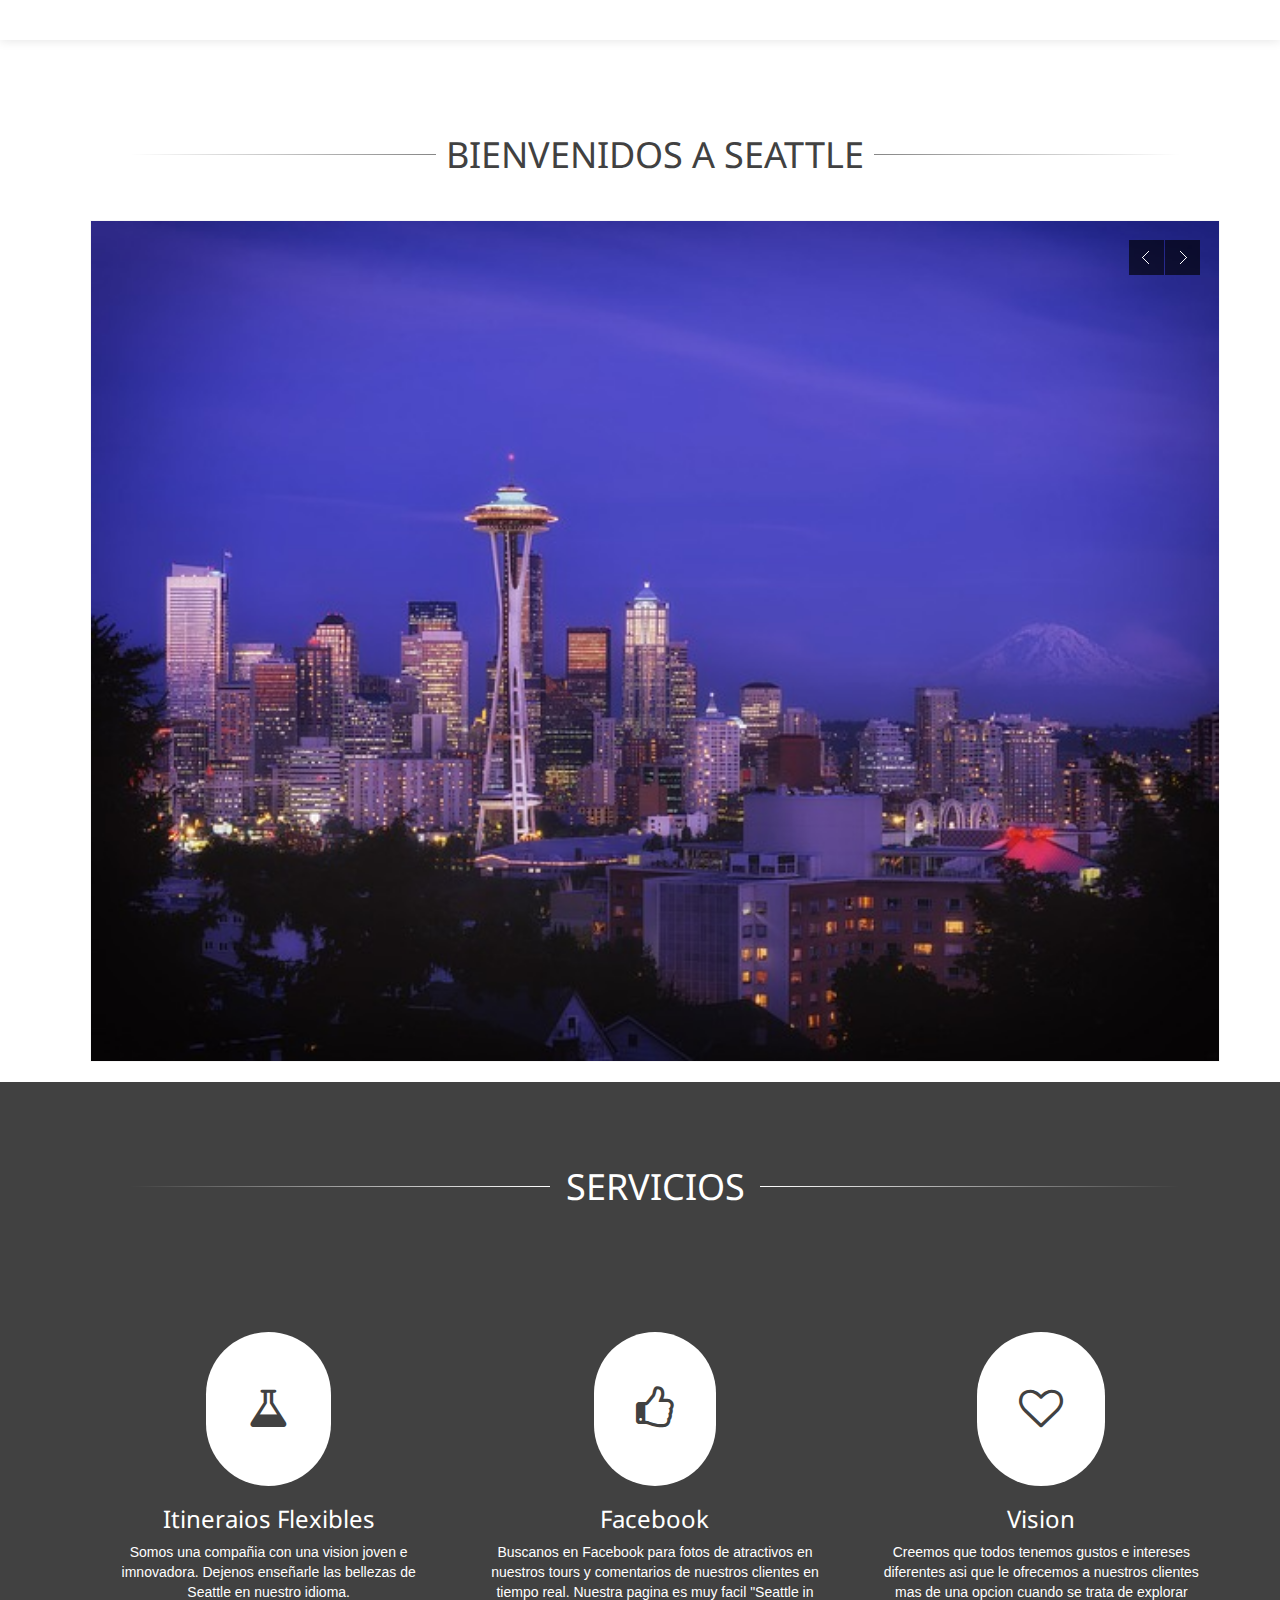
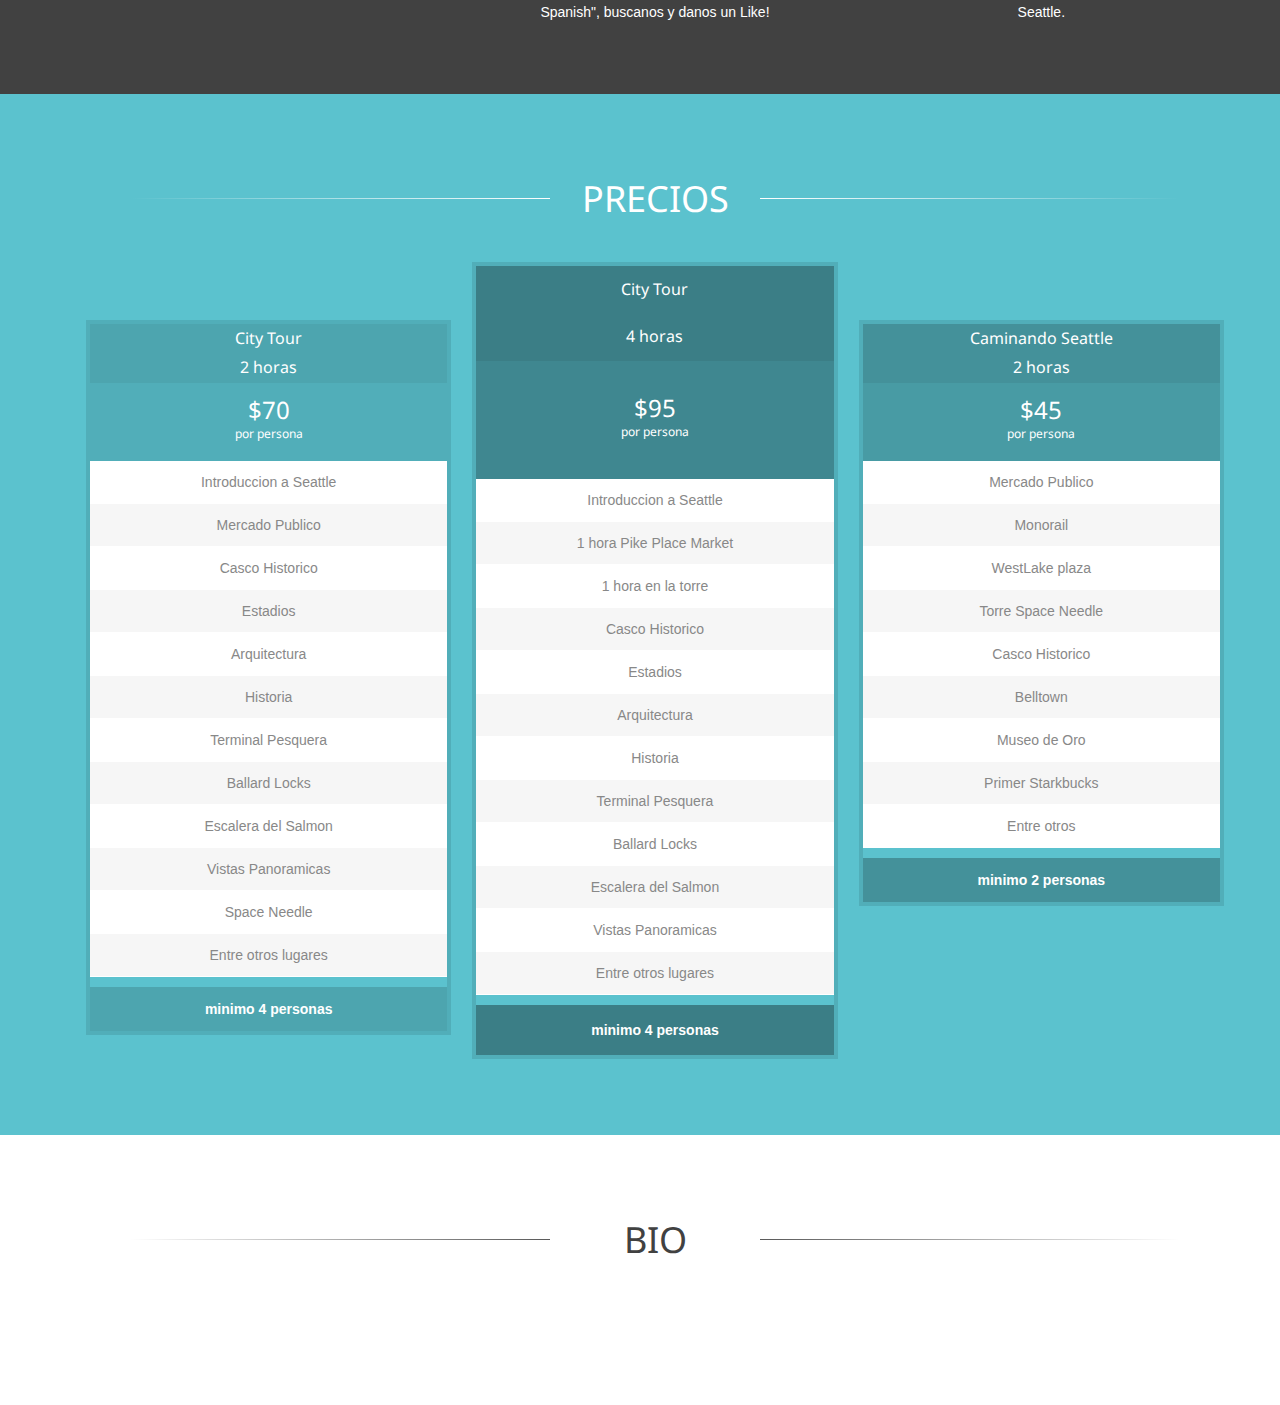
<file: test.html>
<!DOCTYPE html>
<html lang="es">
<head>

	<!-- start: Meta -->
	<meta charset="utf-8">
	<title>Seattle Espa&ntilde;ol Tours</title> 
	<meta name="description" content="Seattle Tours en Espa&ntilde;ol, Seattle tours en Portuguese, tour latino seattle, marihuana tour seattle, nightlife seattle."/>
	<meta name="keywords" content="Seattle Espa&ntilde;ol, Spanish Tours, Mario Seattle, Seattle in spanish, City Tours Seattle, Shorttrips Seattle Espa&ntilde;ol" />
	<meta name="google-site-verification" content="HW1YByUi9u7gqO8njq3dKxNh6U9PaZE78D9vug-mvFM" />
	<!--<meta name="author" content="creativeLabs"/>-->
	<!-- end: Meta -->
	
	<!-- start: Mobile Specific -->
	<meta name="viewport" content="width=device-width, initial-scale=1, maximum-scale=1">
	<!-- end: Mobile Specific -->
	
	<!-- start: Facebook Open Graph -->
	<meta property="og:title" content=""/>
	<meta property="og:description" content=""/>
	<meta property="og:type" content=""/>
	<meta property="og:url" content=""/>
	<meta property="og:image" content=""/>
	<!-- end: Facebook Open Graph -->

    <!-- start: CSS -->
    <link href="css/bootstrap.min.css" rel="stylesheet">
    <link href="css/bootstrap-responsive.min.css" rel="stylesheet">
	<link href="css/style.css" rel="stylesheet">
	<link href="css/slider1.css" rel="stylesheet">
	<link href="css/slider2.css" rel="stylesheet">
	<link href="css/slider3.css" rel="stylesheet">
	<link rel="stylesheet" type="text/css" href="http://fonts.googleapis.com/css?family=Droid+Sans:400,700">
	<link rel="stylesheet" type="text/css" href="http://fonts.googleapis.com/css?family=Droid+Serif">
	<link rel="stylesheet" type="text/css" href="http://fonts.googleapis.com/css?family=Boogaloo">
	<link rel="stylesheet" type="text/css" href="http://fonts.googleapis.com/css?family=Economica:700,400italic">
	<!-- end: CSS -->
    
    <!--Load Bootstrap css-->
    <link href="//maxcdn.bootstrapcdn.com/bootstrap/3.3.0/css/bootstrap.min.css" rel="stylesheet">
    <!--load font awesome-->
    <link href="//maxcdn.bootstrapcdn.com/font-awesome/4.2.0/css/font-awesome.min.css" rel="stylesheet">
    
    

    <!-- Le HTML5 shim, for IE6-8 support of HTML5 elements -->
    <!--[if lt IE 9]>
      <script src="http://html5shim.googlecode.com/svn/trunk/html5.js"></script>
    <![endif]-->

</head>
<body>
	
	<!--start: Header -->
	<header>
		
		<!--start: Container -->
		<div class="container">
						
			<!--start: Row -->
			<div class="row-fluid">
					
				<!--start: Navigation -->
				<div class="navigation"> 
				
					<div class="navbar navbar-fixed-top">
			    		<div class="navbar-inner">
			          		<a class="btn btn-navbar btnOverlay" data-toggle="collapse" data-target=".nav-collapse">
			            		menu
			          		</a>
			          		<div class="nav-collapse collapse">
			            		<ul class="nav">
									<li><a href="#" class="services">Inicio</a></li>
			              			<li><a href="#" class="pricing">Tours</a></li>
									<li><a href="#" class="team">Contacto</a></li>
									<li><a href="#" class="contact">Contacto</a></li>
			            		</ul>
			          		</div>
			        	</div>
			      	</div>
				
				
				</div>	
				<!--end: Navigation -->	
					
			</div>
			<!--end: Row -->
			
		</div>
		<!--end: Container-->			
			
	</header>
	<!--end: Header-->
	<!-- start: 1st Page - Home -->

	<div id="portfolio" class="color white">
		
		<!--start: Container -->
		<div class="container">

			<!--start: Wrapper -->
			<div class="wrapper span12">
	
							<!-- start: Page Title -->
			<div id="page-title">

				<div id="page-title-inner">

					<h2><span>Bienvenidos a Seattle</span></h2>

				</div>	

			</div>
			<!-- end: Page Title -->

	<!-- start: Flexslider -->
			<div class="slider">
				<div id="flex1" class="flexslider">
					<ul class="slides">

						<li><div class="picture"><img src="img/slider/kerrypurple.jpg" alt="Vista Panoramica" /></div></li>

						<li><div class="picture"><img src="img/slider/mtrai.jpg" alt="Monte Rainier" /></div></li>

						<li><div class="picture"><img src="img/slider/ppm.jpg" alt="Mercado" /></div></li>

						<li><div class="picture"><img src="img/slider/salmonlunch.jpg" alt="Plato Tipico" /></div></li>

						<li><div class="picture"><img src="img/slider/troll.jpg" alt="Troll" /></div></li>

					</ul>
				</div>
			</div>
			<!-- end: Flexslider -->

			</div>
			<!-- end: Portfolio -->
			</div>
			<!-- end: Wrapper -->
		
		</div>
		<!--end: Container -->
		
	


	<!-- end: 1st Page - Home -->

	<!-- star: 2nd Page - Services -->
	
	<div id="services" class="color black">
		
		<!--start: Container -->
		<div class="container">

			<!--start: Wrapper -->
			<div class="wrapper span12">
				
							<!-- start: Page Title -->
			<div id="page-title">

				<div id="page-title-inner">

					<h2><span>Servicios</span></h2>

				</div>	

			</div>
			<!-- end: Page Title -->
			
			<!-- start: Row -->
      		<div class="row-fluid">
	
        		<div class="span12">
	
					<p></p>		
        		</div>
			</div>
			<!-- end: Row -->
			
			<!-- start: Row -->
      		<div class="row-fluid">
	
        		<div class="span6">
	
					<p></p>	
          			
        		</div>

				<div class="span6">
	
					<p></p>		
        		</div>
			
			</div>
			<!-- end: Row -->	
	
      		<!-- start: Row -->
      		<div class="row-fluid">
	
        		<div class="span4">
          			<div class="icons-box">
						<i class="fa-icon-beaker"></i>
						<h3>Itineraios Flexibles</h3>
						<p>
							Somos una compañia con una vision joven e imnovadora. Dejenos enseñarle las bellezas de Seattle en nuestro idioma.
				       </p>
						<div class="clearfix"></div>
					</div>
        		</div>

        		<div class="span4">
          			<div class="icons-box">
						<i class="fa-icon-thumbs-up"></i>
						<h3>Facebook</h3>
						<p>
							Buscanos en Facebook para fotos de atractivos en nuestros tours y comentarios de nuestros clientes en tiempo real. Nuestra pagina es muy facil "Seattle in Spanish", buscanos y danos un Like!
						</p>
						<div class="clearfix"></div>
					</div>
        		</div>

        		<div class="span4">
          			<div class="icons-box">
						<i class="fa-icon-heart-empty"></i>
						<h3>Vision</h3>
						<p>
							Creemos que todos tenemos gustos e intereses diferentes asi que le ofrecemos a nuestros clientes mas de una opcion cuando se trata de explorar Seattle.
						</p>
						<div class="clearfix"></div>
					</div>
        		</div>

			</div>
			<!-- end: Row -->
			
			<div class="clearfix"></div>
			<hr class="clean">					
			</div>
			<!-- end: Wrapper -->
		
		</div>
		<!--end: Container -->
		
	</div>

	
	<!-- end: 2nd Page - Services -->

		<!-- start: 3th Page -->
	

	<div id="home">

		<div class="demo-1">

	       

	    </div>

	</div>

	<!-- end: 3th Page - -->


	
	<!-- start: 4rd Page - Pricing Tables -->
    
    <div id="pricing" class="color blue">
		
		<!--start: Container -->
		<div class="container">

			<!--start: Wrapper -->
			<div class="wrapper span12">

							<!-- start: Page Title -->
			<div id="page-title">

				<div id="page-title-inner">

					<h2><span>Precios</span></h2>

				</div>	

			</div>
			<!-- end: Page Title -->
				
			<!-- start: Table -->
			<div class="three-tables">
				
				<!-- start: Row -->
				<div class="row-fluid">
					
					<div class="span4">
						<div class="pricing-table">
							<div class="color-cccddd">
								<h3>City Tour</h3>
								<h3>2 horas</h3>
								<h4><span class="price">$70</span> <span class="time">por persona</span></h4>
								<ul>
									<li>Introduccion a Seattle</li>
									<li>Mercado Publico</li>
									<li>Casco Historico</li>
									<li>Estadios</li>
									<li>Arquitectura</li>
									<li>Historia</li>
									<li>Terminal Pesquera</li>
									<li>Ballard Locks</li>
									<li>Escalera del Salmon</li>
									<li>Vistas Panoramicas</li>
									<li>Space Needle</li>
									<li>Entre otros lugares</li>
								</ul>
								<a href="#" class="buy"><span>minimo 4 personas</span></a>
							</div>
						</div>
					</div>


					<div class="span4">
						<div class="pricing-table best-option">
							<div class="color-custom">
								<h3>City Tour</h3>
								<h3>4 horas</h3>
								<h4><span class="price">$95</span> <span class="time">por persona</span></h4>
								<ul>
									<li>Introduccion a Seattle</li>
									<li> 1 hora Pike Place Market</li>
									<li>1 hora en la torre</li>
									<li>Casco Historico</li>
									<li>Estadios</li>
									<li>Arquitectura</li>
									<li>Historia</li>
									<li>Terminal Pesquera</li>
									<li>Ballard Locks</li>
									<li>Escalera del Salmon</li>
									<li>Vistas Panoramicas</li>
									<li>Entre otros lugares</li>
								</ul>
								<a href="#" class="buy"><span>minimo 4 personas</span></a>
							</div>
						</div>
					</div>

					<div class="span4">
						<div class="pricing-table">
							<div class="color-666777">
								<h3>Caminando Seattle</h3>
								<h3>2 horas</h3>
								<h4><span class="price">$45</span> <span class="time">por persona</span></h4>
								<ul>
									<li>Mercado Publico</li>
									<li>Monorail</li>
									<li>WestLake plaza</li>
									<li>Torre Space Needle</li>
									<li>Casco Historico</li>
									<li>Belltown</li>
									<li>Museo de Oro</li>
									<li>Primer Starkbucks</li>
									<li>Entre otros</li>
								</ul>
								<a href="#" class="buy"><span>minimo 2 personas</span></a>
							</div>
						</div>
					</div>
				
				</div>
				<!--end: Row -->

			</div>
			<!-- end: Table -->
			</div>
			<!-- end: Wrapper -->
		
		</div>
		<!--end: Container -->
		
	</div>
    
    
	
	<!-- end: 4rd Page - Pricing Tables -->
	
	
	<!-- start: 5th Page - About -->
	
	<!-- end: 5th Page - About -->
	
	<!-- start: 6th Page - Team -->
    
    <div id="team" class="color white">
		
		<!--start: Container -->
		<div class="container">

			<!--start: Wrapper -->
			<div class="wrapper span12">

				<!-- start: Page Title -->
<div id="page-title">

	<div id="page-title-inner">

			<h2><span>Bio</span></h2>

	</div>	

</div>
<!-- end: Page Title -->				

<!-- start: Row -->

<!-- end: Row -->
			</div>
			<!-- end: Wrapper -->
		
		</div>
		<!--end: Container -->
		
	</div>
    
	
	<!-- end: 6th Page - Team -->
	
	<!-- start: 7th Page - Contact -->
	
	<!-- end: 7th Page - Contact -->

	

	<footer>
		
		
	</footer>	

<!-- start: Java Script -->
<!-- Placed at the end of the document so the pages load faster -->
<script type="text/javascript" src="http://ajax.googleapis.com/ajax/libs/jquery/1.8.2/jquery.min.js"></script>
<script type="text/javascript" src="js/isotope.js"></script>
<script type="text/javascript" src="js/jquery.imagesloaded.js"></script>
<script type="text/javascript" src="js/bootstrap.min.js"></script>
<script type="text/javascript" src="js/flexslider.js"></script>
<script type="text/javascript" src="js/carousel.js"></script>
<script type="text/javascript" src="js/fancybox.js"></script>
<script type="text/javascript" src="js/twitter.js"></script>
<script type="text/javascript" src="js/modernizr.custom.79639.js"></script>
<script type="text/javascript" src="js/jquery.ba-cond.min.js"></script>
<script type="text/javascript" src="js/jquery.slitslider.js"></script>

<script type="text/javascript" src="js/excanvas.js"></script>
<script type="text/javascript" src="js/jquery.flot.min.js"></script>
<script type="text/javascript" src="js/jquery.flot.pie.min.js"></script>
<script type="text/javascript" src="js/jquery.flot.stack.js"></script>
<script type="text/javascript" src="js/jquery.flot.resize.min.js"></script>

<script defer="defer" src="js/custom.js"></script>
<script type="text/javascript">	
	$(function() {
	
		var Page = (function() {

			var $navArrows = $( '#nav-arrows' ),
				$nav = $( '#nav-dots > span' ),
				slitslider = $( '#slider' ).slitslider( {
					onBeforeChange : function( slide, pos ) {

						$nav.removeClass( 'nav-dot-current' );
						$nav.eq( pos ).addClass( 'nav-dot-current' );

					}
				} ),

				init = function() {

					initEvents();
					
				},
				initEvents = function() {

					// add navigation events
					$navArrows.children( ':last' ).on( 'click', function() {

						slitslider.next();
						return false;

					} );

					$navArrows.children( ':first' ).on( 'click', function() {
						
						slitslider.previous();
						return false;

					} );

					$nav.each( function( i ) {
					
						$( this ).on( 'click', function( event ) {
							
							var $dot = $( this );
							
							if( !slitslider.isActive() ) {

								$nav.removeClass( 'nav-dot-current' );
								$dot.addClass( 'nav-dot-current' );
							
							}
							
							slitslider.jump( i + 1 );
							return false;
						
						} );
						
					} );

				};

				return { init : init };

		})();

		Page.init();
	
	});
</script>
<!-- end: Java Script -->

</body>
</html>
</file>
<file: css/slider1.css>
#slider {
	position: relative;
	height: 600px;
}

.demo-1 .sl-slider-wrapper {
	position: absolute;
	width: 100%;
	height: 100%;
	top: 0;
	left: 0;
}

.demo-2 .sl-slider-wrapper {
	width: 100%;
	height: 600px;
	overflow: hidden;
	position: relative;
}

.demo-2 .sl-slider h2,
.demo-2 .sl-slider blockquote {
	padding: 100px 30px 10px 30px;
	width: 80%;
	max-width: 960px;
	color: #fff;
	margin: 0 auto;
	position: relative;
	z-index: 100;
}

.demo-2 .sl-slider h2 {
	font-size: 100px;
	text-shadow: 0 -1px 0 rgba(0,0,0,0.2);
}

.demo-2 .sl-slider blockquote {
	font-size: 28px;
	padding-top: 10px;
	font-weight: 300;
	text-shadow: 0 -1px 0 rgba(0,0,0,0.2);
}

.demo-2 .sl-slider blockquote cite {
	font-size: 16px;
	font-weight: 700;
	font-style: normal;
	text-transform: uppercase;
	letter-spacing: 5px;
	padding-top: 30px;
	display: inline-block;
}

.demo-2 .bg-img {
	padding: 200px;
	-webkit-box-sizing: content-box;
	-moz-box-sizing: content-box;
	box-sizing: content-box;
	position: absolute;
	top: -200px;
	left: -200px;
	width: 100%;
	height: 100%;
	-webkit-background-size: cover;
	-moz-background-size: cover;
	background-size: cover;
	background-position: center center;
}

/* Custom navigation arrows */

.nav-arrows span {
	position: absolute;
	z-index: 2000;
	top: 50%;
	width: 40px;
	height: 40px;
	border: 8px solid #ddd;
	border: 8px solid rgba(150,150,150,0.4);
	text-indent: -90000px;
	margin-top: -40px;
	cursor: pointer;
	
	-webkit-transform: rotate(45deg);
	-moz-transform: rotate(45deg);
	-o-transform: rotate(45deg);
	-ms-transform: rotate(45deg);
	transform: rotate(45deg);
}

.nav-arrows span:hover {
	border-color: rgba(150,150,150,0.9);
}

.nav-arrows span.nav-arrow-prev {
	left: 5%;
	border-right: none;
	border-top: none;
}

.nav-arrows span.nav-arrow-next {
	right: 5%;
	border-left: none;
	border-bottom: none;
}

/* Custom navigation dots */

.nav-dots {
	text-align: center;
	position: absolute;
	bottom: 2%;
	height: 30px;
	width: 100%;
	left: 0;
	z-index: 1000;
}

.nav-dots span {
	display: inline-block;
	position: relative;
	width: 16px;
	height: 16px;
	border-radius: 50%;
	margin: 3px;
	background: #ddd;
	background: rgba(150,150,150,0.4);
	cursor: pointer;
	box-shadow: 
		0 1px 1px rgba(255,255,255,0.4), 
		inset 0 1px 1px rgba(0,0,0,0.1);
}

.demo-2 .nav-dots span {
	background: rgba(150,150,150,0.1);
	margin: 6px;
	-webkit-transition: all 0.2s;
	-moz-transition: all 0.2s;
	-ms-transition: all 0.2s;
	-o-transition: all 0.2s;
	transition: all 0.2s;
	box-shadow: 
		0 1px 1px rgba(255,255,255,0.4), 
		inset 0 1px 1px rgba(0,0,0,0.1),
		0 0 0 2px rgba(255,255,255,0.5);
}

.demo-2 .nav-dots span.nav-dot-current,
.demo-2 .nav-dots span:hover {
	box-shadow: 
		0 1px 1px rgba(255,255,255,0.4), 
		inset 0 1px 1px rgba(0,0,0,0.1),
		0 0 0 5px rgba(255,255,255,0.5);
}

.nav-dots span.nav-dot-current:after {
	content: "";
	position: absolute;
	width: 10px;
	height: 10px;
	top: 3px;
	left: 3px;
	border-radius: 50%;
	background: rgba(255,255,255,0.8);
}

/* Content elements */

.demo-1 .deco {
	width: 260px;
	height: 260px;
	border: 2px dashed #ddd;
	border: 2px dashed rgba(150,150,150,0.4);
	border-radius: 50%;
	position: absolute;
	bottom: 50%;
	left: 50%;
	margin: 0 0 0 -130px;
}

.demo-1 [data-icon]:after {
    content: attr(data-icon);
    font-family: 'AnimalsNormal';
	color: #999;
	text-shadow: 0 0 1px #999;
	position: absolute;
	width: 220px;
	height: 220px;
	line-height: 220px;
	text-align: center;
	font-size: 100px;
	top: 50%;
	left: 50%;
	margin: -110px 0 0 -110px;
	box-shadow: inset 0 0 0 10px #f7f7f7;
	border-radius: 50%;
}

.demo-1 .sl-slide h2 {
	color: #000;
	text-shadow: 0 0 1px #000;
	padding: 20px;
	position: absolute;
	font-size: 34px;
	font-weight: 700;
	letter-spacing: 13px;
	text-transform: uppercase;
	width: 80%;
	left: 10%;
	text-align: center;
	line-height: 50px;
	bottom: 50%;
	margin: 0 0 -120px 0;
}

.demo-1 .sl-slide blockquote {
	position: absolute;
	width: 100%;
	text-align: center;
	left: 0;
	font-weight: 400;
	font-size: 14px;
	line-height: 20px;
	height: 70px;
	color: #8b8b8b;
	z-index: 2;
	bottom: 50%;
	margin: 0 0 -200px 0;
	padding: 0;
}

.demo-1 .sl-slide blockquote p{
	margin: 0 auto;
	width: 60%;
	max-width: 400px;
	position: relative;
}

.demo-1 .sl-slide blockquote p:before {
	color: #f0f0f0;
	color: rgba(244,244,244,0.65);
	font-family: "Bookman Old Style", Bookman, Garamond, serif;
	position: absolute;
	line-height: 60px;
	width: 75px;
	height: 75px;
	font-size: 200px;
	z-index: -1;
	left: -80px;
	top: 35px;
	content: '\201C';
}

.demo-1 .sl-slide blockquote cite {
	font-size: 10px;
	padding-top: 10px;
	display: inline-block;
	font-style: normal;
	text-transform: uppercase;
	letter-spacing: 4px;
}

/* Custom background colors for slides in first demo */

/* First Slide */
.demo-1 .bg-1 .sl-slide-inner,
.demo-1 .bg-1 .sl-content-slice {
	background: #fff;

}

/* Second Slide */
.demo-1 .bg-2 .sl-slide-inner,
.demo-1 .bg-2 .sl-content-slice {
	background: #000;
}

.demo-1 .bg-2 [data-icon]:after,
.demo-1 .bg-2 h2 {
	color: #fff;
}

.demo-1 .bg-2 blockquote:before {
	color: #222;
}

/* Third Slide */
.demo-1 .bg-3 .sl-slide-inner,
.demo-1 .bg-3 .sl-content-slice {
	background: #db84ad;
}

.demo-1 .bg-3 .deco {
	border-color: #fff;
	border-color: rgba(255,255,255,0.5);
}

.demo-1 .bg-3 [data-icon]:after {
	color: #fff;
	text-shadow: 0 0 1px #fff;
	box-shadow: inset 0 0 0 10px #b55381;
}

.demo-1 .bg-3 h2,
.demo-1 .bg-3 blockquote{
	color: #fff;
	text-shadow: 0px 1px 1px rgba(0,0,0,0.3);
}

.demo-1 .bg-3 blockquote:before {
	color: #c46c96;
}

/* Forth Slide */
.demo-1 .bg-4 .sl-slide-inner,
.demo-1 .bg-4 .sl-content-slice {
	background: #5bc2ce;
}

.demo-1 .bg-4 .deco {
	border-color: #379eaa;
}

.demo-1 .bg-4 [data-icon]:after {
	text-shadow: 0 0 1px #277d87;
	color: #277d87;
}

.demo-1 .bg-4 h2,
.demo-1 .bg-4 blockquote{
	color: #fff;
	text-shadow: 1px 1px 1px rgba(0,0,0,0.2);
}

.demo-1 .bg-4 blockquote:before {
	color: #379eaa;
}

/* Fifth Slide */
.demo-1 .bg-5 .sl-slide-inner,
.demo-1 .bg-5 .sl-content-slice {
	background: #ffeb41;
}

.demo-1 .bg-5 .deco {
	border-color: #ECD82C;
}

.demo-1 .bg-5 .deco:after {
	color: #000;
	text-shadow: 0 0 1px #000;
}

.demo-1 .bg-5 h2,
.demo-1 .bg-5 blockquote{
	color: #000;
	text-shadow: 1px 1px 1px rgba(0,0,0,0.1);
}

.demo-1 .bg-5 blockquote:before {
	color: #ecd82c;
}

.demo-2 .bg-img-1 {
	background-image: url(../images/1.jpg);
}
.demo-2 .bg-img-2 {
	background-image: url(../images/2.jpg);
}
.demo-2 .bg-img-3 {
	background-image: url(../images/3.jpg);
}
.demo-2 .bg-img-4 {
	background-image: url(../images/4.jpg);
}
.demo-2 .bg-img-5 {
	background-image: url(../images/5.jpg);
}

/* Animations for content elements */

.sl-trans-elems .deco{
	-webkit-animation: roll 1s ease-out both, fadeIn 1s ease-out both;
	-moz-animation: roll 1s ease-out both, fadeIn 1s ease-out both;
	-o-animation: roll 1s ease-out both, fadeIn 1s ease-out both;
	-ms-animation: roll 1s ease-out both, fadeIn 1s ease-out both;
	animation: roll 1s ease-out both, fadeIn 1s ease-out both;
}
.sl-trans-elems h2{
	-webkit-animation: moveUp 1s ease-in-out both;
	-moz-animation: moveUp 1s ease-in-out both;
	-o-animation: moveUp 1s ease-in-out both;
	-ms-animation: moveUp 1s ease-in-out both;
	animation: moveUp 1s ease-in-out both;
}
.sl-trans-elems blockquote{
	-webkit-animation: fadeIn 0.5s linear 0.5s both;
	-moz-animation: fadeIn 0.5s linear 0.5s both;
	-o-animation: fadeIn 0.5s linear 0.5s both;
	-ms-animation: fadeIn 0.5s linear 0.5s both;
	animation: fadeIn 0.5s linear 0.5s both;
}
.sl-trans-back-elems .deco{
	-webkit-animation: scaleDown 1s ease-in-out both;
	-moz-animation: scaleDown 1s ease-in-out both;
	-o-animation: scaleDown 1s ease-in-out both;
	-ms-animation: scaleDown 1s ease-in-out both;
	animation: scaleDown 1s ease-in-out both;
}
.sl-trans-back-elems h2{
	-webkit-animation: fadeOut 1s ease-in-out both;
	-moz-animation: fadeOut 1s ease-in-out both;
	-o-animation: fadeOut 1s ease-in-out both;
	-ms-animation: fadeOut 1s ease-in-out both;
	animation: fadeOut 1s ease-in-out both;
}
.sl-trans-back-elems blockquote{
	-webkit-animation: fadeOut 1s linear both;
	-moz-animation: fadeOut 1s linear both;
	-o-animation: fadeOut 1s linear both;
	-ms-animation: fadeOut 1s linear both;
	animation: fadeOut 1s linear both;
}
@-webkit-keyframes roll{
	0% {-webkit-transform: translateX(500px) rotate(360deg);}
	100% {-webkit-transform: translateX(0px) rotate(0deg);}
}
@-moz-keyframes roll{
	0% {-moz-transform: translateX(500px) rotate(360deg); opacity: 0;}
	100% {-moz-transform: translateX(0px) rotate(0deg); opacity: 1;}
}
@-o-keyframes roll{
	0% {-o-transform: translateX(500px) rotate(360deg); opacity: 0;}
	100% {-o-transform: translateX(0px) rotate(0deg); opacity: 1;}
}
@-ms-keyframes roll{
	0% {-ms-transform: translateX(500px) rotate(360deg); opacity: 0;}
	100% {-ms-transform: translateX(0px) rotate(0deg); opacity: 1;}
}
@keyframes roll{
	0% {transform: translateX(500px) rotate(360deg); opacity: 0;}
	100% {transform: translateX(0px) rotate(0deg); opacity: 1;}
}
@-webkit-keyframes moveUp{
	0% {-webkit-transform: translateY(40px);}
	100% {-webkit-transform: translateY(0px);}
}
@-moz-keyframes moveUp{
	0% {-moz-transform: translateY(40px);}
	100% {-moz-transform: translateY(0px);}
}
@-o-keyframes moveUp{
	0% {-o-transform: translateY(40px);}
	100% {-o-transform: translateY(0px);}
}
@-ms-keyframes moveUp{
	0% {-ms-transform: translateY(40px);}
	100% {-ms-transform: translateY(0px);}
}
@keyframes moveUp{
	0% {transform: translateY(40px);}
	100% {transform: translateY(0px);}
}
@-webkit-keyframes fadeIn{
	0% {opacity: 0;}
	100% {opacity: 1;}
}
@-moz-keyframes fadeIn{
	0% {opacity: 0;}
	100% {opacity: 1;}
}
@-o-keyframes fadeIn{
	0% {opacity: 0;}
	100% {opacity: 1;}
}
@-ms-keyframes fadeIn{
	0% {opacity: 0;}
	100% {opacity: 1;}
}
@keyframes fadeIn{
	0% {opacity: 0;}
	100% {opacity: 1;}
}
@-webkit-keyframes scaleDown{
	0% {-webkit-transform: scale(1);}
	100% {-webkit-transform: scale(0.5);}
}
@-moz-keyframes scaleDown{
	0% {-moz-transform: scale(1);}
	100% {-moz-transform: scale(0.5);}
}
@-o-keyframes scaleDown{
	0% {-o-transform: scale(1);}
	100% {-o-transform: scale(0.5);}
}
@-ms-keyframes scaleDown{
	0% {-ms-transform: scale(1);}
	100% {-ms-transform: scale(0.5);}
}
@keyframes scaleDown{
	0% {transform: scale(1);}
	100% {transform: scale(0.5);}
}
@-webkit-keyframes fadeOut{
	0% {opacity: 1;}
	100% {opacity: 0;}
}
@-moz-keyframes fadeOut{
	0% {opacity: 1;}
	100% {opacity: 0;}
}
@-o-keyframes fadeOut{
	0% {opacity: 1;}
	100% {opacity: 0;}
}
@-ms-keyframes fadeOut{
	0% {opacity: 1;}
	100% {opacity: 0;}
}
@keyframes fadeOut{
	0% {opacity: 1;}
	100% {opacity: 0;}
}


/* Media Queries for custom slider */

@media screen and (max-width: 660px) {
	.demo-1 .deco {
		width: 130px;
		height: 130px;
		margin-left: -65px;
		margin-bottom: 50px;
	}

	.demo-1 [data-icon]:after {
		width: 110px;
		height: 110px;
		line-height: 110px;
		font-size: 40px;
		margin: -55px 0 0 -55px;
	}

	.demo-1 .sl-slide blockquote {
		margin-bottom: -120px;
	}

	.demo-1 .sl-slide h2 {
		line-height: 22px;
		font-size: 18px;
		margin-bottom: -40px;
		letter-spacing: 8px;
	}

	.demo-1 .sl-slide blockquote p:before {
		line-height: 10px;
		width: 40px;
		height: 40px;
		font-size: 120px;
		left: -45px;
	}

	.demo-2 .sl-slider-wrapper {
		height: 500px;
	}

	.demo-2 .sl-slider h2 {
		font-size: 36px;
	}

	.demo-2 .sl-slider blockquote {
		font-size: 16px;
	}

}
</file>
<file: css/slider2.css>
/* General Demo Style */
@import url(http://fonts.googleapis.com/css?family=Lato:300,400,700);

@font-face {
    font-family: 'AnimalsNormal';
    src: url('fonts/animals-webfont.eot');
    src: url('fonts/animals-webfont-0.eot#iefix') format('embedded-opentype'),
         url('fonts/animals-webfont.woff') format('woff'),
         url('fonts/animals-webfont.ttf') format('truetype'),
         url('fonts/animals-webfont.svg#AnimalsNormal') format('svg');
    font-weight: normal;
    font-style: normal;
}

html { height: 100%; }

*,
*:after,
*:before {
	-webkit-box-sizing: border-box;
	-moz-box-sizing: border-box;
	box-sizing: border-box;
	padding: 0;
	margin: 0;
}

/* Clearfix hack by Nicolas Gallagher: http://nicolasgallagher.com/micro-clearfix-hack/ */
.clearfix:after {
	content: "";
	display: table;
	clear: both;
}

body {
    font-family: 'Lato', Calibri, Arial, sans-serif;
    background: #fff;
    font-weight: 300;
    font-size: 15px;
    color: #333;
    -webkit-font-smoothing: antialiased;
}

a {
	color: #555;
	text-decoration: none;
}

.container {
	width: 100%;
	position: relative;
}

.container.demo-1 {
	height: 100%;
	position: absolute;
}

.clr {
	clear: both;
	padding: 0;
	height: 0;
	margin: 0;
}

.main {
	width: 90%;
	margin: 0 auto;
	position: relative;
}

.container > header,
.content-wrapper {
	padding: 30px;
	width: 80%;
	max-width: 960px;
	margin: 0 auto;
}

.content-wrapper p{
	padding-top: 30px;
	line-height: 26px;
}

.container > header h1 {
	font-size: 34px;
	line-height: 38px;
	margin: 0;
	font-weight: 700;
	color: #333;
	float: left;
}

.container > header h1 span {
	display: block;
	font-size: 20px;
	font-weight: 300;
}


/* Header Style */
.codrops-top {
	line-height: 24px;
	font-size: 11px;
	background: #fff;
	background: rgba(255, 255, 255, 0.8);
	text-transform: uppercase;
	z-index: 9999;
	position: relative;
	font-family: Cambria, Georgia, serif;
	box-shadow: 1px 0px 2px rgba(0,0,0,0.2);
}

.codrops-top a {
	padding: 0px 10px;
	letter-spacing: 1px;
	color: #333;
	display: inline-block;
}

.codrops-top a:hover {
	background: rgba(255,255,255,0.6);
}

.codrops-top span.right {
	float: right;
}

.codrops-top span.right a {
	float: left;
	display: block;
}

/* Demo Buttons Style */
.codrops-demos {
	float: right;
	padding-top: 10px;
}

.demo-1 .codrops-demos {
	position: absolute;
	z-index: 2000;
	top: 30px;
	left: 30px;
}

.codrops-demos a {
    display: inline-block;
    margin: 10px;
    color: #333;
    font-weight: 700;
    line-height: 30px;
    border-bottom: 4px solid transparent;
}

.codrops-demos a:hover {
	color: #883d59;
	border-color: #883d59;
}

.codrops-demos a.current-demo,
.codrops-demos a.current-demo:hover {
	color: #aaa;
	border-color: #aaa;
}
/* Localized */
</file>
<file: css/slider3.css>
.sl-slider-wrapper {
	width: 800px;
	height: 400px;
	margin: 0 auto;
	position: relative;
	overflow: hidden;
}

.sl-slider {
	position: absolute;
	top: 0;
	left: 0;
}

/* Slide wrapper and slides */

.sl-slide,
.sl-slides-wrapper,
.sl-slide-inner {
	position: absolute;
	width: 100%;
	height: 100%;
	top: 0;
	left: 0;
} 

.sl-slide {
	z-index: 1;
}

/* The duplicate parts/slices */

.sl-content-slice {
	overflow: hidden;
	position: absolute;
	-webkit-box-sizing: content-box;
	-moz-box-sizing: content-box;
	box-sizing: content-box;
	background: #fff;
	-webkit-backface-visibility: hidden;
	-moz-backface-visibility: hidden;
	-o-backface-visibility: hidden;
	-ms-backface-visibility: hidden;
	backface-visibility: hidden;
	opacity : 1;
}

/* Horizontal slice */

.sl-slide-horizontal .sl-content-slice {
	width: 100%;
	height: 50%;
	left: -200px;
	-webkit-transform: translateY(0%) scale(1);
	-moz-transform: translateY(0%) scale(1);
	-o-transform: translateY(0%) scale(1);
	-ms-transform: translateY(0%) scale(1);
	transform: translateY(0%) scale(1);
}

.sl-slide-horizontal .sl-content-slice:first-child {
	top: -200px;
	padding: 200px 200px 0px 200px;
}

.sl-slide-horizontal .sl-content-slice:nth-child(2) {
	top: 50%;
	padding: 0px 200px 200px 200px;
}

/* Vertical slice */

.sl-slide-vertical .sl-content-slice {
	width: 50%;
	height: 100%;
	top: -200px;
	-webkit-transform: translateX(0%) scale(1);
	-moz-transform: translateX(0%) scale(1);
	-o-transform: translateX(0%) scale(1);
	-ms-transform: translateX(0%) scale(1);
	transform: translateX(0%) scale(1);
}

.sl-slide-vertical .sl-content-slice:first-child {
	left: -200px;
	padding: 200px 0px 200px 200px;
}

.sl-slide-vertical .sl-content-slice:nth-child(2) {
	left: 50%;
	padding: 200px 200px 200px 0px;
}

/* Content wrapper */
/* Width and height is set dynamically */
.sl-content-wrapper {
	position: absolute;
}

.sl-content {
	width: 100%;
	height: 100%;
	background: #fff;
}

/* Default styles for background colors */
.sl-slide-horizontal .sl-slide-inner {
	background: #ddd;
}

.sl-slide-vertical .sl-slide-inner {
	background: #ccc;
}
</file>
<file: css/style.css>
/*
* Author: Łukasz Holeczek
* Template: Essentia Bootstrap Theme
* Version: 1.0.0
* Bootstrap version: 2.3.1
* Copyright 2012 creativeLabs
* www: http://bootstrapmaster.com
* mail: lukasz@bootstrapmaster.com
* You can download this theme on WrapBootstrap: https://bootstrapmaster.com
*/

/* Import Section
=================================================================== */
@import url("icons.css");					/* Icons. */
@import url("icons-color.css");				/* Icons. */  
@import url("social-icons.css");			/* Social Icons */
@import url("fancybox.css");				/* Fancybox */
@import url("font-awesome.css");			/* Font Awesome */
@import url("font-awesome-ie7.css");		/* Font Awesome */


/* Colors Section
=================================================================== */
.color.white {
	background: #fff;
	color: #414141;
}

.color.white i {
	color: #414141;
}

.color.white h2 {
	color: #414141 !important;
}

.color.white h2 span {
	background: #fff !important;
	color: #414141 !important;
}

.color.white #page-title h2:before{
	background: -moz-linear-gradient(left,  rgba(0,0,0,0) 0%, rgba(0,0,0,0.65) 100%); /* FF3.6+ */
	background: -webkit-gradient(linear, left top, right top, color-stop(0%,rgba(0,0,0,0)), color-stop(100%,rgba(0,0,0,0.65))); /* Chrome,Safari4+ */
	background: -webkit-linear-gradient(left,  rgba(0,0,0,0) 0%,rgba(0,0,0,0.65) 100%); /* Chrome10+,Safari5.1+ */
	background: -o-linear-gradient(left,  rgba(0,0,0,0) 0%,rgba(0,0,0,0.65) 100%); /* Opera 11.10+ */
	background: -ms-linear-gradient(left,  rgba(0,0,0,0) 0%,rgba(0,0,0,0.65) 100%); /* IE10+ */
	background: linear-gradient(to right,  rgba(0,0,0,0) 0%,rgba(0,0,0,0.65) 100%); /* W3C */
	filter: progid:DXImageTransform.Microsoft.gradient( startColorstr='#00000000', endColorstr='#a6000000',GradientType=1 ); /* IE6-9 */
}

.color.white #page-title h2:after {
    background: -moz-linear-gradient(left,  rgba(0,0,0,0.65) 0%, rgba(0,0,0,0) 100%); /* FF3.6+ */
	background: -webkit-gradient(linear, left top, right top, color-stop(0%,rgba(0,0,0,0.65)), color-stop(100%,rgba(0,0,0,0))); /* Chrome,Safari4+ */
	background: -webkit-linear-gradient(left,  rgba(0,0,0,0.65) 0%,rgba(0,0,0,0) 100%); /* Chrome10+,Safari5.1+ */
	background: -o-linear-gradient(left,  rgba(0,0,0,0.65) 0%,rgba(0,0,0,0) 100%); /* Opera 11.10+ */
	background: -ms-linear-gradient(left,  rgba(0,0,0,0.65) 0%,rgba(0,0,0,0) 100%); /* IE10+ */
	background: linear-gradient(to right,  rgba(0,0,0,0.65) 0%,rgba(0,0,0,0) 100%); /* W3C */
	filter: progid:DXImageTransform.Microsoft.gradient( startColorstr='#a6000000', endColorstr='#00000000',GradientType=1 ); /* IE6-9 */
}


.color.blue {
	background: #5bc2ce;
	color: #fff;
}

.color.blue i {
	color: #5bc2ce;
}

.color.blue h2 span{
	background: #5bc2ce;
}

.color.blue.transparent {
	background: rgba(91,194,206,.8);
	color: #fff;
}

.color.blue.transparent i {
	color: #5bc2ce;
}

.color.blue.transparent h2 span{
	background: rgba(91,194,206,0);
}



.color.black {
	background: #414141;
	color: #fff;
}

.color.black i {
	color: #414141;
}

.color.black h2 span {
	background: #414141;
}

.color.yellow {
	background: #ffeb41;
	color: #414141;
}

.color.yellow i {
	color: #ffeb41;
}

.color.yellow h2 span {
	background: #ffeb41;
}

body {
	font-family: 'Droid Sans';
	background: #fff;
	color: #888888;
	font-size: 12px;
}

h1, h2, h3, h4, h5, h6 {
	font-family: "Droid Sans" !important;
	font-weight: normal !important;
	margin: 0;
	padding: 0;
}

h1 {
  font-size: 36px;
  line-height: 40px;
}

h2 {
  font-size: 20px;
  line-height: 40px;
}

h3 {
  font-size: 18px;
  line-height: 32px;
}

h4 {
  font-size: 13px;
  line-height: 30px;
}

h5 {
  font-size: 12px;
  line-height: 26px;
}

h6 {
  font-size: 11px;
  line-height: 24px;
}

hr {
  	margin: 20px 0;
  	border: 0;
  	border-top: 1px solid #e7e7e7;
  	border-bottom: 1px solid #fefefe;
}

hr.clean {
	margin: 15px 0;
  	border: 0;
  	border-top: 1px solid transparent;
  	border-bottom: 1px solid transparent;
}

a {
	color: #080808;
}
			
.title {
	border-bottom: 1px solid #f6f6f6;
	margin: 30px 0px 20px 0px;
}

.title-out {
}

.title h1, .title h2, .title h3, .title h4, .title h5, .title h6 {
	border-bottom: 3px solid #080808 !important;
	margin-bottom: -2px !important;
	display: inline-block !important;
	padding: 0px 10px !important;
}

.title-out h1, .title-out h2, .title-out h3, .title-out h4, .title-out h5, .title-out h6 {
	text-shadow: 1px 1px 0px #fff;
	font-weight: bold;
	margin-bottom: 10px;
	margin-left: 20px;
}

.wrapper {
	padding: 20px 20px;
	margin: 0px auto !important;
	float: none;
}

.box {
	-webkit-transition: all 0.5s ease-in-out;
	-moz-transition: all 0.5s ease-in-out;
	-o-transition: all 0.5s ease-in-out;
	-ms-transition: all 0.5s ease-in-out;
	transition: all 0.5s ease-in-out;
	padding: 10px;	
}

.box i {
	-webkit-transition: all 0.5s ease-in-out;
	-moz-transition: all 0.5s ease-in-out;
	-o-transition: all 0.5s ease-in-out;
	-ms-transition: all 0.5s ease-in-out;
	transition: all 0.5s ease-in-out;
	font-size: 36px;
	margin: 20px 10px 10px 10px;
	color: #414141;
	float:left;;
}

.box h3 {
	margin-top: 5px;
}

.box h5 {
	margin-top: -10px;
}

.box h3,
.box h5 {
	-webkit-transition: all 0.5s ease-in-out;
	-moz-transition: all 0.5s ease-in-out;
	-o-transition: all 0.5s ease-in-out;
	-ms-transition: all 0.5s ease-in-out;
	transition: all 0.5s ease-in-out;
	text-align: left;
}

.box:hover {
	background: #080808;
	color: #fff;
}

.box:hover i {
	color: #fff;
}

.box:hover h3,
.box:hover h5 {
	color: #fff;
}

/* Lists
=================================================================== */
	ul, ol { margin: 0; }
	ul { list-style: none outside; }
	ol { list-style: decimal; }
	ol, ul.square, ul.circle, ul.disc { margin-left: 30px; }
	ul.square { list-style: square outside; }
	ul.circle { list-style: circle outside; }
	ul.disc { list-style: disc outside; }
	ul ul, ul ol,
	ol ol, ol ul {}
	ul ul li, ul ol li,
	ol ol li, ol ul li {}


/* Header
=================================================================== */
	
header {
	height: 50px !important;
	background: rgba(255,255,255,1) !important;
	-webkit-box-shadow: 0px 1px 1px rgba(0,0,0,.35);
	   -moz-box-shadow: 0px 1px 1px rgba(0,0,0,.35);
	        box-shadow: 0px 1px 1px rgba(0,0,0,.35);
}

.logo  {}

.nav-collapse.collapse {
    height: auto \9 !important;
    overflow: visible \9 !important;
	position: relative;
	z-index: 9999;
}

.navigation {
	padding: 6px;
	height: 38px !important;
	margin: 0 auto;
	width: 100%;
	text-align: center;
}

.search {
	font-size: 20px;
	padding: 12px;
	text-align: right;
}

.search input{
	width: 0px;
	border: none;
	background: transparent url(../img/search-ico-alt.png) no-repeat 5px center;
	border-bottom: 1px solid transparent;
	-webkit-box-shadow: none;
	   -moz-box-shadow: none;
	        box-shadow: none;
	-webkit-border-radius: 0px;
	   -moz-border-radius: 0px;
			border-radius: 0px;
	padding-left: 30px;
	-webkit-transition: all 0.3s ease-in-out;
	   -moz-transition: all 0.3s ease-in-out;
		 -o-transition: all 0.3s ease-in-out;
		-ms-transition: all 0.3s ease-in-out;
			transition: all 0.3s ease-in-out;
}

.search input.activeSearch {
	background: transparent url(../img/ajax-loader.gif) no-repeat 5px center !important;
	-webkit-transition: all 0.3s ease-in-out;
	   -moz-transition: all 0.3s ease-in-out;
		 -o-transition: all 0.3s ease-in-out;
		-ms-transition: all 0.3s ease-in-out;
			transition: all 0.3s ease-in-out;
}

.search input:focus{
	width: 200px;
	outline: none !important;
	border-bottom: 1px solid #646464;
	-webkit-box-shadow: none;
	   -moz-box-shadow: none;
	        box-shadow: none; 
	-webkit-transition: all 0.3s ease-in-out;
	   -moz-transition: all 0.3s ease-in-out;
		 -o-transition: all 0.3s ease-in-out;
		-ms-transition: all 0.3s ease-in-out;
			transition: all 0.3s ease-in-out;
}

.navbar-fixed-top .navbar-inner {
	background: rgba(255,255,255,.8) !important;
}

.navbar, 
.navbar-inner, 
.nav,
.navbar-inverse {
	background: transparent !important;
	filter: none !important;
	border: none;
	-webkit-box-shadow: none;
       -moz-box-shadow: none;
          	box-shadow: none;
	padding: 0px;
	margin: 0px;
	text-align: center;
}

.navbar .nav,
.navbar .nav > li {
	float:none;
	display:inline-block;
	*display:inline; /* ie7 fix */
	*zoom:1; /* hasLayout ie7 trigger */
	vertical-align: top;
}

.navbar .nav > li > a {
	color: #414141;
	border-top: 0px solid transparent;
	text-shadow: none;
	font-size: 14px;
	padding: 12px 20px;
	padding: 12px 10px \9;
	-webkit-transition: all 0.3s ease-in-out;
	   -moz-transition: all 0.3s ease-in-out;
		 -o-transition: all 0.3s ease-in-out;
		-ms-transition: all 0.3s ease-in-out;
			transition: all 0.3s ease-in-out;

}

.navbar .nav > li > a:focus,
.navbar .nav > li > a:hover {
  	background: #080808 !important;		
  	color: #fff;
}

.navbar .nav > .active > a,
.navbar .nav > .active > a:focus {
  	color: #080808 !important;	
  	text-decoration: none;
  	background-color: transparent !important;	
  	-webkit-box-shadow: none;
       -moz-box-shadow: none;
          	box-shadow: none;
}

.navbar .nav > .active > a:hover {
  	background: #080808 !important;		
  	color: #fff !important;
  	-webkit-box-shadow: none;
       -moz-box-shadow: none;
          	box-shadow: none;
}

.navbar .nav .active a:hover > .caret {
  	border-top-color: #fff !important;	
  	border-bottom-color: #fff !important;	
}

.dropdown-menu li > a:hover,
.dropdown-menu li > a:focus,
.dropdown-submenu:hover > a {
  	color: #ffffff;
  	background: #080808 !important;	
}

.dropdown-menu .active > a {
	color: #ffffff !important;
  	background: #080808 !important;
}
.dropdown-menu .active > a:hover {
  	color: #ffffff !important;
  	background: #080808 !important;	
}

.navbar .btn-navbar {
	border: none;
	background: #fbfbf9;
	color: #222222 !important;
	-webkit-box-shadow: 1px 1px 1px rgba(0,0,0,0.35), inset 0px 2px 3px #fff;
	   -moz-box-shadow: 1px 1px 1px rgba(0,0,0,0.35), inset 0px 2px 3px #fff;
		    box-shadow: 1px 1px 1px rgba(0,0,0,0.35), inset 0px 2px 3px #fff;
	text-shadow: none;
	-webkit-transition: all 0.3s ease;
	   -moz-transition: all 0.3s ease;
		-ms-transition: all 0.3s ease;
		 -o-transition: all 0.3s ease;
			transition: all 0.3s ease;
	margin: 0px !important;		
}

.navbar .btn-navbar:hover {
	background: #fbfbf9;
	text-shadow: 0 0 1px #222222;
	color: #222222 !important;
	-webkit-box-shadow: 1px 0px 1px rgba(0,0,0,0.1), inset 0px 1px 1px #fff;
	   -moz-box-shadow: 1px 0px 1px rgba(0,0,0,0.1), inset 0px 1px 1px #fff;
		    box-shadow: 1px 0px 1px rgba(0,0,0,0.1), inset 0px 1px 1px #fff;
	-webkit-transition: all 0.3s ease;
	   -moz-transition: all 0.3s ease;
		-ms-transition: all 0.3s ease;
		 -o-transition: all 0.3s ease;
			transition: all 0.3s ease;	
}

.nav .active .dropdown-toggle .caret {
  	border-top-color: #080808 !important;	
  	border-bottom-color: #080808 !important;	
}

/* Slider
=================================================================== */

.slider-wrapper:before, .slider-wrapper:after {
	bottom:14px;
	content: "";
	position: absolute;
	z-index: -1;
	-ms-transform: rotate(-1deg);
	-webkit-transform: rotate(-1deg); /* Safari and Chrome */
	-o-transform: rotate(-1deg); /* Opera */
	-moz-transform: rotate(-1deg); /* Firefox */
	box-shadow: 0 15px 5px rgba(0, 0, 0, 0.3);
	height: 50px;
	left: 5px;
	max-width: 50%;
	width: 50%;
}
.slider-wrapper:after {
	-ms-transform: rotate(1deg); /* IE 9 */
	-webkit-transform: rotate(1deg); /* Safari and Chrome */
	-o-transform: rotate(1deg); /* Opera */
	-moz-transform: rotate(1deg); /* Firefox */
	left: auto;
	right: 5px;
}

.slider-wrapper {
	position: relative;
	margin-top: 0px;
	-webkit-border-radius: 2px;
	   -moz-border-radius: 2px;
			border-radius: 2px;
	padding:2px;
	background:#fcfcfc;
	-webkit-box-shadow: 0px 1px 1px rgba(0,0,0,.35);
	   -moz-box-shadow: 0px 1px 1px rgba(0,0,0,.35);
		    box-shadow: 0px 1px 1px rgba(0,0,0,.35);
}


/* Page Title
=================================================================== */

#page-title {
	margin: 30px 0px 20px 0px;
}

#page-title-inner {
	padding: 15px 40px;
}

#page-title h2 {
	display: inline-block;
	font-family: "Droid Sans" !important;
	color: #fff;
	font-size: 36px;
	text-align: center;
	text-transform: uppercase;
	width: 100%;
	position: relative;
}

#page-title h2:before,
#page-title h2:after {
    display: block;
    height: 1px;
    content: " ";
    width: 40%;
    position: absolute;
    top: 0.53em;
	z-index: 1;
}

#page-title h2:before {
	background: -moz-linear-gradient(left,  rgba(255,255,255,0) 0%, rgba(255,255,255,1) 100%); /* FF3.6+ */
	background: -webkit-gradient(linear, left top, right top, color-stop(0%,rgba(255,255,255,0)), color-stop(100%,rgba(255,255,255,1))); /* Chrome,Safari4+ */
	background: -webkit-linear-gradient(left,  rgba(255,255,255,0) 0%,rgba(255,255,255,1) 100%); /* Chrome10+,Safari5.1+ */
	background: -o-linear-gradient(left,  rgba(255,255,255,0) 0%,rgba(255,255,255,1) 100%); /* Opera 11.10+ */
	background: -ms-linear-gradient(left,  rgba(255,255,255,0) 0%,rgba(255,255,255,1) 100%); /* IE10+ */
	background: linear-gradient(to right,  rgba(255,255,255,0) 0%,rgba(255,255,255,1) 100%); /* W3C */
	filter: progid:DXImageTransform.Microsoft.gradient( startColorstr='#00ffffff', endColorstr='#ffffff',GradientType=1 ); /* IE6-9 */
    left: 0;
}

#page-title h2:after {
	background: -moz-linear-gradient(left,  rgba(255,255,255,1) 0%, rgba(255,255,255,0) 100%); /* FF3.6+ */
	background: -webkit-gradient(linear, left top, right top, color-stop(0%,rgba(255,255,255,1)), color-stop(100%,rgba(255,255,255,0))); /* Chrome,Safari4+ */
	background: -webkit-linear-gradient(left,  rgba(255,255,255,1) 0%,rgba(255,255,255,0) 100%); /* Chrome10+,Safari5.1+ */
	background: -o-linear-gradient(left,  rgba(255,255,255,1) 0%,rgba(255,255,255,0) 100%); /* Opera 11.10+ */
	background: -ms-linear-gradient(left,  rgba(255,255,255,1) 0%,rgba(255,255,255,0) 100%); /* IE10+ */
	background: linear-gradient(to right,  rgba(255,255,255,1) 0%,rgba(255,255,255,0) 100%); /* W3C */
	filter: progid:DXImageTransform.Microsoft.gradient( startColorstr='#ffffff', endColorstr='#00ffffff',GradientType=1 ); /* IE6-9 */	
   	right: 0;  
   	left: auto; 
}

#page-title h2 span {
	padding: 0px 10px;
	position: relative;
	z-index: 2;
}

/* Images Overlay
=================================================================== */
.picture {
	position: relative;
	}
	
.picture a {
	display: block;
	position: relative;
}
	
.picture .item-description {
	padding: 5px 15px 5px 15px;
	border: none;
	margin-top: 1px;
	background: transparent;
	font-size: 12px;
	text-align: center;
	-webkit-transition: all 0.5s ease-in-out;
	-moz-transition: all 0.5s ease-in-out;
	-o-transition: all 0.5s ease-in-out;
	-ms-transition: all 0.5s ease-in-out;
	transition: all 0.5s ease-in-out;
}

.picture .item-description a {
	color: #414141;
	font-size: 15px;
	-webkit-transition: all 0.5s ease-in-out;
	-moz-transition: all 0.5s ease-in-out;
	-o-transition: all 0.5s ease-in-out;
	-ms-transition: all 0.5s ease-in-out;
	transition: all 0.5s ease-in-out;
}

.post .picture {
	position: relative;
	border: 1px solid #fff;
	-webkit-box-shadow: 0px 1px 1px rgba(0,0,0,.25);
    box-shadow: 0px 1px 1px rgba(0,0,0,.25);
}

.post .picture:before, .post .picture:after {
	bottom:14px;
	content: "";
	position: absolute;
	z-index: -1;
	-ms-transform: rotate(-1deg);
	-webkit-transform: rotate(-1deg); /* Safari and Chrome */
	-o-transform: rotate(-1deg); /* Opera */
	-moz-transform: rotate(-1deg); /* Firefox */
	box-shadow: 0 15px 5px rgba(0, 0, 0, 0.3);
	height: 50px;
	left: 5px;
	max-width: 50%;
	width: 50%;
}

.post .picture:after {
	-ms-transform: rotate(1deg); /* IE 9 */
	-webkit-transform: rotate(1deg); /* Safari and Chrome */
	-o-transform: rotate(1deg); /* Opera */
	-moz-transform: rotate(1deg); /* Firefox */
	left: auto;
	right: 5px;
}

#portfolio-wrapper .picture {
	position: relative;
}

#portfolio-wrapper .portfolio-item {
	margin-bottom: 20px;
	margin-left: 10px;
	padding: 10px;
}

	
.picture img {width: 100%; height: auto; border: 1px solid #f6f6f6}

.image-overlay-link,
.image-overlay-zoom {
	-webkit-transition: all 0.3s ease-in-out;
	-moz-transition: all 0.3s ease-in-out;
	-o-transition: all 0.3s ease-in-out;
	-ms-transition: all 0.3s ease-in-out;
	transition: all 0.3s ease-in-out;
	height: 100%;
	width: 100%;
	left: 0;
	top: 0;
	position: absolute;
	z-index: 40;
	display: none;
	background-color: #222;
	background: rgba(0, 0, 0, .6);
	background-repeat: no-repeat;
	background-position: 50%;
	cursor: pointer;
}

.image-overlay-link {
	background-image: url(../img/overlay-icon-01.png);
}

.image-overlay-zoom {
	background-image: url(../img/overlay-icon-02.png);
}


.flex-video {
  	position: relative;
  	/*padding-top: 25px; */
  	padding-bottom: 67.5%;
  	height: 0;
  	overflow: hidden;
	border: 1px solid #fff;
	-webkit-box-shadow: 0px 1px 1px rgba(0,0,0,.35);
	   -moz-box-shadow: 0px 1px 1px rgba(0,0,0,.35);
		    box-shadow: 0px 1px 1px rgba(0,0,0,.35);
}

.flex-video.widescreen { padding-bottom: 57.25%; }
.flex-video.vimeo { padding-top: 0; }

.flex-video iframe,
.flex-video object,
.flex-video embed {
  position: absolute;
  top: 0;
  left: 0;
  width: 100%;
  height: 100%;
}

@media only screen and (max-device-width: 800px), only screen and (device-width: 1024px) and (device-height: 600px), only screen and (width: 1280px) and (orientation: landscape), only screen and (device-width: 800px), only screen and (max-width: 767px) {
  .flex-video { padding-top: 0; }
}


/* Flexslider
=================================================================== */

/* Browser Resets
=================================================================== */
.flex-container a:active,
.flexslider a:active,
.flex-container a:focus,
.flexslider a:focus  {outline: none;}
.slides,
.flex-control-nav,
.flex-direction-nav {margin: 0; padding: 0; list-style: none;} 


/* Necessary Styles
=================================================================== */
.flexslider {margin: 0; padding: 0;}

/* Hide the slides before the JS is loaded. Avoids image jumping */
.flexslider .slides > li {position: relative;  zoom: 1; display: none; -webkit-backface-visibility: hidden;}
.flexslider .slides img {width: 100%; display: block;}
.flex-pauseplay span {text-transform: capitalize;}

/* Suggested container for "Slide" animation setups. Can replace this with your own, if you wish */
.flexslider {position: relative;  zoom: 1; z-index: 50;}

/* Clearfix for the .slides element */
.slides:after {content: "."; display: block; clear: both; visibility: hidden; line-height: 0; height: 0;} 
html[xmlns] .slides {display: block;} 
* html .slides {height: 1%;}

/* No JavaScript Fallback */
/* If you are not using another script, such as Modernizr, make sure you
 * include js that eliminates this class on page load */
.no-js .slides > li:first-child {display: block;}


/* Default Styles
=================================================================== */
.flexslider {
	background: #fff;
	zoom: 1;
}

.ie7 .flexslider {margin-bottom: -30px;}

.flex-viewport {max-height: 2000px;}
.loading .flex-viewport {max-height: 300px;}
.flexslider .slides {zoom: 1;}


/* Direction Nav
=================================================================== */

.flex-direction-nav a {
	width: 35px;
	height: 35px;
	display: block;
	background-color: #555;
	top: 20px;
	right: 20px;
	float: none;
	position: absolute;
	cursor: pointer;
	text-indent: -9999px;
	background-color: #222;
	background: rgba(0, 0, 0, 0.65);
	*bottom: 50px;
	-webkit-transition: all 0.1s ease-in-out;
	-moz-transition: all 0.1s ease-in-out;
	-o-transition: all 0.1s ease-in-out;
	-ms-transition: all 0.1s ease-in-out;
	transition: all 0.1s ease-in-out;
}

.flex-direction-nav .flex-next {
	background-image: url(../img/slider-control-right.png);
	background-repeat: no-repeat;
	background-position: 52% 50%;
}

.flex-direction-nav .flex-prev {
	margin-right: 36px;
	background-image: url(../img/slider-control-left.png);
	background-repeat: no-repeat;
	background-position: 48% 50%;
}

.flex-direction-nav .flex-prev:hover,
.flex-direction-nav .flex-next:hover {
	background-color:#080808;
	opacity: 1;
}

.subpage .flex-direction-nav a {bottom: 0px; right: 0px; *bottom: 30px;}


/* Control Nav
=================================================================== */
.flex-control-nav {
	width: 100%;
	position: absolute;
	bottom: -30px;
	text-align: center;
}
	
.flex-control-nav li {
	margin: 0 3px 0 0;
	display: inline-block;
	zoom: 1;
	*display: inline;
}
	
.flex-control-paging li a {
	width: 14px;
	height: 14px;
	display: block;
	background: #c8c8c8;
	cursor: pointer;
	text-indent: -9999px;
	-webkit-border-radius: 20px;
	-moz-border-radius: 20px;
	-o-border-radius: 20px;
	border-radius: 20px;
}
	
.flex-control-paging li a:hover,
.flex-control-paging li a.flex-active {
	background: #505050;
}
	
.flex-control-paging li a.flex-active {
	cursor: default;
}


/* Caption
=================================================================== */
.slide-caption {
	width: auto;
	max-width: 30%;
	padding: 10px 20px;
	margin: 0 0 0px 0px;
	position: absolute;
	display: block;
	left: 20px;
	bottom: 20px;
	background-color: #222;
	background: rgba(0, 0, 0, 0.7);
}

.slide-caption.n {background-color: #222; background: rgba(0, 0, 0, 0.6);}
	
.slide-caption h3 {
	color: #fff;
	font-size: 18px;
	margin:0;
	line-height: 33px;
}
	
.slide-caption p {
	margin:0;
	line-height: 19px;
	color: #bbb;
}

/* Icon Boxes
=================================================================== */

.icons-box {
	text-align: center;
	padding: 20px 10px 10px 10px;
}

.icons-box h3 {
	margin: 20px auto 10px auto;
}

.icons-box p {
	float: left;
}

.icons-box i {
	font-size: 44px;
	display: inline-block;
	-webkit-border-radius: 50em;
	   -moz-border-radius: 50em;
			border-radius: 50em;
	background: #fff;
	padding: 45px 42px;
}

.icons-left {
	float: left;
}

/* About
=================================================================== */
#team .avatar {
	padding: 20px;
}

.team-name {
	padding: 15px 0px 5px 0px;
	font-family: "Droid Sans";
	font-size: 18px;
	text-align: center;

}

.position {
	font-size: 12px;
	font-weight: normal;
	text-align: center;
	color: #888;
	margin-bottom: 10px;
}

.team-about p {
	padding: 0 0 15px 0;
	border-bottom: 1px solid #e9e9e9;
	margin-bottom: 15px;
}

/* Shortcodes
====================================================================== */

/* Custom Buttons
=================================================================== */
.button,
input[type="button"] {
	padding: 9px 12px;
	display: inline-block;
	border: 0px;
	font-family: Arial, sans-serif;
	font-weight: bold;
	cursor: pointer;
	width: auto;
	-webkit-transition: all 0.1s ease-in-out;
	-moz-transition: all 0.1s ease-in-out;
	-o-transition: all 0.1s ease-in-out;
	-ms-transition: all 0.1s ease-in-out;
	transition: all 0.1s ease-in-out;
}

input[type="button"] {float: left;}

.button.medium {padding: 11px 17px; font-size: 14px;}

.button.gray {color: #fff;background: #444;}
.button.gray:hover {background:#72b626; text-decoration:none}

.button.light {color:#fff; background:#aaa;}
.button.light:hover {background:#72b626; text-decoration:none}

.button.color {color:#fff; background:#72b626;}
.button.color:hover {background:#aaa; text-decoration:none}

/* Input Button */
input[type="button"] {color:#fff; background:#72b626;}
input[type="button"]:hover {background:#aaa; text-decoration:none}

.button.gray:hover, 
.button.light:hover, 
.button.color {
	background: #555;
}

.button.color {color:#fff; background:#080808;}
.button.color:hover {background:#aaa;}

input[type="button"] {
	background: #080808;
	color: #fff;
}

/* Alert Boxes
=================================================================== */
.alert {
	font-family: Arial, sans-serif;
	font-size: 12px;
	line-height: 18px;
	margin-bottom: 15px;
	position: relative;
	padding: 14px 40px 14px 18px;
	-webkit-box-shadow:  0px 1px 1px 0px rgba(180, 180, 180, 0.1);
	box-shadow:  0px 1px 1px 0px rgba(180, 180, 180, 0.1);
}

.alert.alert-success {
	background-color: #edf6e5 !important;
	color: #7a9659 !important;
	border: 1px solid #9fc76f !important;
}

.alert.alert-error {
	background-color: #fdeaea !important;
	color: #ca6f74 !important;
	border: 1px solid #f27b81 !important;
}

.alert {
	background-color: #fffee1 !important;
	color: #daac50 !important;
	border: 1px solid #f5c056 !important;
}

.alert.alert-info {
	background-color: #e9f8ff !important;
	color: #5d9fa9 !important;
	border: 1px solid #75c7d3 !important;
}


/* Testimonial's Carousel
=================================================================== */
.testimonial-container {
	position: relative;
}

.testimonials {
	background: #fff;
	padding: 20px;
	line-height: 21px;
	margin: 0px 1px;
	border-top: 1px solid #dfdfdf;
	-webkit-box-shadow: 0px 1px 1px rgba(0,0,0,.35);
	   -moz-box-shadow: 0px 1px 1px rgba(0,0,0,.35);
		    box-shadow: 0px 1px 1px rgba(0,0,0,.35);
}

.testimonials-bg {
	background: url(../img/testimonials-bg.png) no-repeat;
	margin-top: -1px;
	display: block;
	width: 200px;
	height: 30px;
}	

.testimonials-author {
	color: #666;
	float: left;
	display: block;
	margin-left: 60px;
	margin-top: -26px;
	margin-bottom: 20px;
}

.testimonials-author span {
	color:#a0a0a0
}

/* Carousel */
.carousel-disabled,
.mr-rotato-disabled,
.mr-rotato-next, 
.mr-rotato-prev {
	border: 1px solid #f6f6f6;
	display: inline-block;
	margin-right: 1px;
	height: 21px;
	width: 21px;
	-webkit-box-shadow:  0px 1px 1px 0px rgba(180, 180, 180, 0.1);
	box-shadow:  0px 1px 1px 0px rgba(180, 180, 180, 0.1);
	-webkit-transition: all 0.1s ease-in-out;
	-moz-transition: all 0.1s ease-in-out;
	-o-transition: all 0.1s ease-in-out;
	-ms-transition: all 0.1s ease-in-out;
	transition: all 0.1s ease-in-out;
	display: block;
	position: absolute;
	margin-top: -40px;
}

.mr-rotato-next {
	background: url(../img/testimonials-right-01.png) no-repeat 50%;
	background-color: #fff;
	right: -1px;
	z-index: 6;
}

.mr-rotato-prev {
	background: url(../img/testimonials-left-01.png) no-repeat 50%;
	background-color: #fff;
	right: 21px;
	-webkit-box-shadow:  3px 0px 0px 0px #fff;
	box-shadow:  3px 0px 0px 0px #fff;
	z-index: 5;
}

.mr-rotato-next:hover {
	background: url(../img/testimonials-right-02.png) no-repeat 50%;
}

.mr-rotato-prev:hover {
	background: url(../img/testimonials-left-02.png) no-repeat 50%;
}

.mr-rotato-prev:hover,
.mr-rotato-next:hover {
	background-color: #080808;
	border-color: #080808;
}

/* Tabs
=================================================================== */
.tabs-nav {
	list-style: none;
	margin: 0px 0px -36px 0px;
	overflow: hidden;
	padding: 0;
	width: 100%;
}

.tabs-nav li {
	float: left;
	line-height: 34px;
	overflow: hidden;
	padding: 0;
	position: relative;
	margin: 0 0 -1px 0;
}


.tabs-nav li a {
	background-color: #fcfcfc;
	border: 1px solid #ddd;
	border-right: none;
	border-top: 1px solid #ddd;
	border-bottom: 1px solid #ddd;
	color: #888;
	display: block;
	letter-spacing: 0;
	outline: none;
	padding: 0 16px;
	text-decoration: none;
}

.ie7 .tabs-nav li a {height: 35px; }

.tabs-nav li:first-child a {border-left: 1px solid #ddd;}
.tabs-nav li:last-child a {border-right: 1px solid #ddd;}

.tabs-nav li.active a {	color: #444; font-weight: bold;}
.tabs-nav li.active a i {opacity: 1; filter: alpha(opacity=100);}
.tabs-nav li i {opacity: 0.5; filter: alpha(opacity=50); -ms-filter:"progid:DXImageTransform.Microsoft.Alpha(Opacity=50)";}

.tabs-nav li.active:last-child a {border-right: 1px solid #fff;}
				
.tabs-nav li a:hover  {background: #fff;}

.tabs-nav li.active a {
	border-bottom: 2px solid transparent;
}
.tabs-container {
	border: 1px solid #ddd;
	overflow: hidden;
	width: 100%;
	line-height: 19px;
}

.tab-content {padding: 60px 20px 20px 20px;}


/* Progress Bar
=================================================================== */
.progress-bar h5 {
	margin-bottom:6px;
}

.progress-bar li {
	margin-bottom:12px;
	list-style: none;
}


.meter { 
	background: rgba(0,0,0,.2); 
	height: 20px;
	position: relative;
	margin-top: -2px;
}

.meter > span {
	display: block;
	height: 100%;
	position: relative;
	overflow: hidden;
	position: absolute;
}

.meter > span:after, .animate > span > span {
	content: "";
	position: absolute;
	top: 0; 
	left: 0; 
	bottom: 0; 
	right: 0;
	overflow: hidden;
}

.meter > span:after, 
.animate > span > spans li.current {
	background: rgb(68,68,68); /* Old browsers */
	/* IE9 SVG, needs conditional override of 'filter' to 'none' */
	background: url([data-uri]);
	background: -moz-linear-gradient(top,  rgba(68,68,68,1) 0%, rgba(8,8,8,1) 100%); /* FF3.6+ */
	background: -webkit-gradient(linear, left top, left bottom, color-stop(0%,rgba(68,68,68,1)), color-stop(100%,rgba(8,8,8,1))); /* Chrome,Safari4+ */
	background: -webkit-linear-gradient(top,  rgba(68,68,68,1) 0%,rgba(8,8,8,1) 100%); /* Chrome10+,Safari5.1+ */
	background: -o-linear-gradient(top,  rgba(68,68,68,1) 0%,rgba(8,8,8,1) 100%); /* Opera 11.10+ */
	background: -ms-linear-gradient(top,  rgba(68,68,68,1) 0%,rgba(8,8,8,1) 100%); /* IE10+ */
	background: linear-gradient(to bottom,  rgba(68,68,68,1) 0%,rgba(8,8,8,1) 100%); /* W3C */
	filter: progid:DXImageTransform.Microsoft.gradient( startColorstr='#444444', endColorstr='#080808',GradientType=0 ); /* IE6-8 */
	-webkit-box-shadow: 0 1px 0 #ffffff, inset rgba(0,0,0,0.4) 0px 1px 1px !important;
	   -moz-box-shadow: 0 1px 0 #ffffff, inset rgba(0,0,0,0.4) 0px 1px 1px !important;
			box-shadow: 0 1px 0 #ffffff, inset rgba(0,0,0,0.4) 0px 1px 1px !important;
}

/* Quotes
=================================================================== */

.quotes {
	background: #fff;
	padding: 3px;
	border: 1px solid #fcfcfc;
	-webkit-box-shadow: 0px 1px 1px rgba(0,0,0,.25);
	-moz-box-shadow: 0px 1px 1px rgba(0,0,0,.25);
    box-shadow: 0px 1px 1px rgba(0,0,0,.25);
	font-family: "Boogaloo";
	
}

	.quote, .author {
		line-height: 28px;
		font-size: 24px;
		padding: 15px;
		color: #fff;
		font-family: "Boogaloo";
	}
	
	.author {
		font-size: 14px;
		text-align: center;
	}
	
	.quote, .author {
		background: #080808;
	}


/* Dropcaps
=================================================================== */
.dropcap {
	background: #fcfcfc;
	color: #666;
	display: inline-block;
	float: left;
	font-size: 23px;
	font-weight: 600;
	height: 36px;
	line-height: 36px;
	margin: 0 7px 0 0;
	text-align: center;
	width: 36px;
	border: 1px solid #f6f6f6;
}

	.dropcap.dark {
		background: #3a3a3a;
		color: #fff;
	}
	
	.dropcap.color {
		background: #080808;
		color: #fff;
	}


/* Clients List
=================================================================== */

.clients-carousel {
	background: transparent;
	overflow: hidden;
}

.clients-carousel li {
	float: left;
	overflow: hidden;
	text-align: center;
}

.clients-carousel ul.clients {}

.clients-carousel li img {
	float: none !important;
}

.clients-carousel li:hover {
	background: #fafafa;
}


/* Blog Post
=================================================================== */

/* Comments
=================================================================== */
.comments-sec {
	float:left;
	width:100%;
	line-height: 20px;
}

ol.commentlist {
	float:left; 
	width:100%;
	margin: 0;
}

ol.commentlist li {
	float:left;
	border-top: 1px solid #e7e7e7;
	padding: 25px 15px 20px 15px;
}

ol.commentlist li:first-child {
	border:none;
	padding: 25px 15px 0px 15px;
}

ol.commentlist li {list-style: none;}

ol li ol.childlist{
	float:right;
	width:89%;
	margin:0px;
}

ol.commentlist li ol.childlist li:first-child {
	border-top: 1px solid #e9e9e9;
	padding: 25px 0 0 0;
	font-size: 12px;
}

ol.commentlist li ol.childlist li {
	border-top: 1px solid #e9e9e9;
	margin:25px 0 15px 0;
	font-size: 12px;
}

.comments {
	float:left;
	width:100%;
}

.comments-amount {color: #888;}

ol li ol.childlist .comment-des {
	float:right;
	width:89%;
}

.avatar {float:left}

.comment-des{
	float:right;
	width:90%;
}

.comment-des strong {
	float:left;
	padding-right:5px;
	font-size:12px;
}
.comment-des span {
	float:left;
	color:#888;
}

.comment-by {
	float:left;
	width:100%;
	padding-bottom:8px;
	padding-top:5px;
	color: #000;
}

.ie7 .comment-by span.reply span {display: none;}

.comment-by span.reply {
	color:#888; 
	float:right;	display: inline;
}

.comment-by span.reply a {
	float: right;
	height: 17px;
	margin-left: 5px;
	font-weight: normal;
	float:right;

}

.comment-by span.date {
	color:#888;
	padding-right: 7px; 
	float: right;
}

.ie7 .comment-by .date {display: none;}


/* Contact Form
=================================================================== */
.field textarea {
	max-width: 97%;
	min-width: 97%;
	height: 130px;
	margin: 5px 0 15px 0;
}

.field input {
	width: 240px;
	margin-bottom: 15px;
}

.field:focus {border: 1px solid #eee;}

.field label span {color:#666;}

.field .validation-error, 
.field .validation-error:focus {
	border:1px solid #f2c4c2;
	background: #ffeceb;
}

.loading {
	background:url(../images/loader.gif) no-repeat 1px; 
	height:28px; 
	width:28px; 
	float: left;
	margin: 5px 0 0 10px;
	display: none;
}

.success-message .notification {margin-bottom: 20px;}
.success-message {display:none;}

.form-spacer {margin-top: 20px;}


/* Pricing Tables
=================================================================== */
.five-tables .pricing-table,
.four-tables .pricing-table,
.three-tables .pricing-table,
.two-tables .pricing-table {
	width: 100%;
}
	
.pricing-table {
	float: left;
	-webkit-box-shadow: 0 0 0 4px rgba(0,0,0,.1);
	   -moz-box-shadow: 0 0 0 4px rgba(0,0,0,.1);
            box-shadow: 0 0 0 4px rgba(0,0,0,.1);
}

.pricing-table h3 {
	font-size: 16px;
	text-align: center;
	color: #fff;
	padding: 6px 0;
	margin: 0;
}

.pricing-table li {
	color: #888;
	background: #fff;
	text-align: center;
	padding: 11px 0;
	border-bottom: 1px solid #fff;
}

.pricing-table li:nth-child(2n) {
	background: #f6f6f6;
}
	
.pricing-table h4 {
	padding:0 0 10px;
	
}

a.buy {
	text-align: center;
	display: block;
	color: #fff;
	padding: 12px 0;
	font-weight: bold;
	font-size: 14px;
	-webkit-transition: all 0.1s ease-in-out;
	-moz-transition: all 0.1s ease-in-out;
	-o-transition: all 0.1s ease-in-out;
	-ms-transition: all 0.1s ease-in-out;
	transition: all 0.1s ease-in-out;
}

a.buy:hover {
	opacity: 0.9;
	filter: alpha(opacity=90);
	-ms-filter:"progid:DXImageTransform.Microsoft.Alpha(Opacity=90)";
}

.pricing-table h3,
.pricing-table h4 {
	color: #fff;
	margin: 0;
}

.pricing-table h4 {
	padding: 15px 0;
}

.price,
.time {
	display: block;
	text-align: center;
	line-height: 24px;
}

.price {
	font-size: 24px;
	font-weight: normal;
}

.time {
	font-size: 12px;
	font-weight: normal;
}

/* Color Schemes
=================================================================== */

/* Color - 1 */
.pricing-table .color-cccddd h3, .color-cccddd .buy {background-color: rgba(0,0,0,.15);}
.pricing-table .color-cccddd h4 {background-color: rgba(0,0,0,.1);}

/* Color - 2 */
.pricing-table .color-666777 h3, .color-666777 .buy {background-color: rgba(0,0,0,.25);}
.pricing-table .color-666777 h4 {background-color: rgba(0,0,0,.2);}

/* Color - 3 */
.pricing-table .color-custom h3, .color-custom .buy {background-color: rgba(0,0,0,.35); padding: 15px 0;}
.pricing-table .color-custom h4 {background-color: rgba(0,0,0,.3); padding: 35px 0;}

.color-custom {
	margin-top:-57px;
}

.pricing-table {
	position: relative !important;
	z-index: 5 !important;
	margin: 60px 0px;
}

.pricing-table.best-option {
	margin-top: 2px;
	padding-top:57px;
	position: relative !important;
	z-index: 6 !important;
}

/* Google Map
=================================================================== */

#mapBg {
	height: 620px;
	width: 100%;
	position: relative;
	z-index: 1;
	margin-bottom: -620px;	
}

#contact {
	position: relative;
	z-index: 2;
}

#googlemaps {
	position: relative;
	margin-top: 0px;
	height: 300px;
}


#map {
	height: 300px;
	width: 100%;	
}

/* Contact Form
=================================================================== */

#contact-form input:-moz-placeholder,
#contact-form textarea:-moz-placeholder {
  	color: #fff;
}

#contact-form input:-ms-input-placeholder,
#contact-form textarea:-ms-input-placeholder {
  	color: #fff;
}

#contact-form input::-webkit-input-placeholder,
#contact-form textarea::-webkit-input-placeholder {
  	color: #fff;
}

#contact-form input[type="text"] {
	border: 0px;
	height: 40px;
	color: #fff;
	background: rgba(0,0,0,.2) !important;
	-webkit-box-shadow: none;
	   -moz-box-shadow: none;
		    box-shadow: none;
	-webkit-border-radius: 0px;
	   -moz-border-radius: 0px;
			border-radius: 0px;	
}

#contact-form textarea {
	border: 0px;
	color: #fff;
	background: rgba(0,0,0,.2) !important;
	-webkit-box-shadow: none;
	   -moz-box-shadow: none;
		    box-shadow: none;
	-webkit-border-radius: 0px;
	   -moz-border-radius: 0px;
			border-radius: 0px;	
}

/* Filters
=================================================================== */
#filters {
	text-align: center;
	right: 0;
	margin: 0px 0px 10px 0px;
	font-size: 16px;
	text-shadow: 0px 1px 1px #fff;
	color: #666;
	position: relative;
	z-index: 3;
}

#filters ul li {
	display: inline;
}

#filters a {
	padding: 5px 10px;
	display: inline-block;
	color: #666;
	margin: 0 5px 10px 0;
	-webkit-transition: all 0.1s ease-in-out;
	-moz-transition: all 0.1s ease-in-out;
	-o-transition: all 0.1s ease-in-out;
	-ms-transition: all 0.1s ease-in-out;
	transition: all 0.1s ease-in-out;
}

#filters a:hover,
.selected {
	color: #080808 !important;
	border-bottom: 1px solid #080808 !important;
	text-decoration: none;
}

/* Posts
=================================================================== */
.post {

}

.post.post-page {border-bottom: none; margin-bottom: 0;}

.post-content {
	padding: 0px 10px 0px 10px;
	margin: 0px 0 0 0px;
	border-bottom: 1px solid #eee;
}
	
.post .info {
	width: 100px;
	float: left;
	margin-top: 0px;
}

.post .post-date {
	display: block;
	background: #080808;
	color: #fff;
	width: 80px;
	height: 40px;
	text-align: center;
	padding: 10px 0px;
	margin: 10px 0px;
}

.post .post-date .day{
	display: block;
	background: #080808;
	font-size: 20px;
}

.post .post-date .month-year{
	display: block;
	background: #080808;
	font-size: 10px;
}

.post .post-icon {
	display: block;
	width: 80px;
	height: 60px;
	background: #eee;
	font-size: 40px;
	line-height: 65px;
	color: #fff;
	text-align: center;
}



.post .post-meta {
	color: #666;
	margin: -10px 0px 0px 90px;
	padding: 10px 0px;	
}

.post .post-meta a {
	text-decoration: none;
}

.post .post-meta a:hover {
}

.post .post-meta i {
	opacity: 0.75;
	filter: alpha(opacity=75);
	-ms-filter:"progid:DXImageTransform.Microsoft.Alpha(Opacity=75)";
	margin-right: 5px;
	zoom: 1;
}

.post .post-meta span {
	margin-right: 10px;
}


#portfolio-wrapper .post-meta {
	background: #f0eff4;
	color: #666;
	padding: 10px 15px;
	border-top: 2px solid #f6f6f6;
	
}

#portfolio-wrapper .post-meta a {
	text-decoration: none;
}

#portfolio-wrapper .post-meta a:hover {
}

#portfolio-wrapper .post-meta i {
	opacity: 0.35;
	filter: alpha(opacity=35);
	-ms-filter:"progid:DXImageTransform.Microsoft.Alpha(Opacity=35)";
	margin-right: 5px;
	zoom: 1;
}

#portfolio-wrapper .post-meta span {
	margin-right: 10px;
}

/* Portfolio Info
=================================================================== */
.project-info {
	margin-bottom: 15px;
}

.project-info .button {
	margin-bottom: 30px !important;
}

.project-info strong {
	color: #080808;
}

.launch {
	margin-bottom: 30px;
}

.project-tags {
	margin-top: 15px;
}

.project-tags strong {
	float: left;
	margin: 5px 10px 20px 0;
}

/* Pagination
=================================================================== */
.pagination {
	margin-left: 30px;
}

.pagination li {
	padding: 5px 10px;
	display: inline-block;
	*float: left;
	color: #888;
	margin-right: 1px;
	background: #fff;
	border: 1px solid #fff;
	-webkit-transition: all 0.3s ease-in-out;
	-moz-transition: all 0.3s ease-in-out;
	-o-transition: all 0.3s ease-in-out;
	-ms-transition: all 0.3s ease-in-out;
	transition: all 0.3s ease-in-out;
}

.pagination li:hover {
	border: 1px solid #fff;
	-webkit-box-shadow: 0px 0px 1px rgba(0,0,0,.25);
	   -moz-box-shadow: 0px 0px 1px rgba(0,0,0,.25);
		    box-shadow: 0px 0px 1px rgba(0,0,0,.25);
}

.ie7 .pagination li {margin-right: 5px;}

li.current {
	background: #080808;
	border: 1px solid #080808;
	color: #fff;
	-webkit-transition: all 0.3s ease-in-out;
	-moz-transition: all 0.3s ease-in-out;
	-o-transition: all 0.3s ease-in-out;
	-ms-transition: all 0.3s ease-in-out;
	transition: all 0.3s ease-in-out;
}

/* Widgets
=================================================================== */
.widget {
	padding: 10px;
	margin-top: 0px;
}
	
.widget.first {
	margin-top: -30px;
}

/* Tags */
.tags a {
	padding: 5px 10px;
	border: 1px solid #eee;
	display: inline-block;
	color: #666;
	background: #fff;
	margin: 0 3px 6px 0;
	-webkit-box-shadow:  0px 1px 1px 0px rgba(180, 180, 180, 0.1);
	box-shadow:  0px 1px 1px 0px rgba(180, 180, 180, 0.1);
	-webkit-transition: all 0.1s ease-in-out;
	-moz-transition: all 0.1s ease-in-out;
	-o-transition: all 0.1s ease-in-out;
	-ms-transition: all 0.1s ease-in-out;
	transition: all 0.1s ease-in-out;
	border-radius: 1px;
}

.tags a:last-child {margin-right:0;}

.tags a:hover {
	background: #080808;
	border: 1px solid #080808;
	color: #fff;
}

/* Isotope Filtering
=================================================================== */

.isotope-item {
	z-index: 2;
}

.isotope-hidden.isotope-item {
	pointer-events: none;
	z-index: 1;
}

/* Isotope CSS3 transitions
=================================================================== */
.isotope,
.isotope .isotope-item {
	-webkit-transition-duration: 0.8s;
	 -moz-transition-duration: 0.8s;
	-ms-transition-duration: 0.8s;
	-o-transition-duration: 0.8s;
	 transition-duration: 0.8s;
}

.isotope {
	-webkit-transition-property: height, width;
	-moz-transition-property: height, width;
	-ms-transition-property: height, width;
	-o-transition-property: height, width;
	transition-property: height, width;
}

.isotope .isotope-item {
	-webkit-transition-property: -webkit-transform, opacity;
	-moz-transition-property:    -moz-transform, opacity;
	-ms-transition-property:     -ms-transform, opacity;
	-o-transition-property:         top, left, opacity;
	transition-property:         transform, opacity;
}

/* Disabling Isotope CSS3 transitions
=================================================================== */

.isotope.no-transition,
.isotope.no-transition .isotope-item,
.isotope .isotope-item.no-transition {
	-webkit-transition-duration: 0s;
	-moz-transition-duration: 0s;
	-ms-transition-duration: 0s;
	-o-transition-duration: 0s;
	 transition-duration: 0s;
}

/* Disable CSS transitions for containers with infinite scrolling
====================================*/
.isotope.infinite-scrolling {
	-webkit-transition: none;
	-moz-transition: none;
	-ms-transition: none;
	-o-transition: none;
	transition: none;
}

/* List Styles
=================================================================== */
.check_list li,
.plus_list li,
.minus_list li,
.star_list li,
.arrow_list li,
.square_list li,
.circle_list li,
.cross_list li {
	list-style: none;
	margin: 5px 0;
}

.check_list li {background: url(../img/icons/list/red/list_check.png) no-repeat 0% 50%; padding: 0 0 0 18px;}
.plus_list  li {background: url(../img/icons/list/red/list_plus.png) no-repeat 0% 50%; padding: 0 0 0 18px;}
.minus_list  li {background: url(../img/icons/list/red/list_minus.png) no-repeat 0% 50%; padding: 0 0 0 18px;}
.star_list  li {background: url(../img/icons/list/red/list_star.png) no-repeat 0% 50%; padding: 0 0 0 16px;}
.arrow_list  li {background: url(../img/icons/list/red/list_arrow.png) no-repeat 0% 50%; padding: 0 0 0 16px;}
.square_list  li {background: url(../img/icons/list/red/list_square.png) no-repeat 0% 50%; padding: 0 0 0 16px;}
.circle_list  li {background: url(../img/icons/list/red/list_circle.png) no-repeat 0% 50%; padding: 0 0 0 16px;}
.cross_list  li {background: url(../img/icons/list/red/list_cross.png) no-repeat 0% 50%; padding: 0 0 0 16px;}


/* Footer
====================================================================== */

footer {
	padding: 40px 0px;
	text-align: center;
}

footer #social {
	margin: 20px auto 0px auto;
	display: inline-block;
	text-align: center;
}

#footer {
	margin-top: 20px;
	background: #222 url(../img/fbg.jpg);
	padding: 20px 30px;
	text-shadow: 0px -1px 0px #000; 
	-webkit-box-shadow: 0 0px 0 5px rgba(0,0,0,.1), 0px 1px 1px rgba(0,0,0,.35);
	   -moz-box-shadow: 0 0px 0 5px rgba(0,0,0,.1), 0px 1px 1px rgba(0,0,0,.35);
	        box-shadow: 0 0px 0 5px rgba(0,0,0,.1), 0px 1px 1px rgba(0,0,0,.35);
	-webkit-border-radius: 2px;
	   -moz-border-radius: 2px;
			border-radius: 2px;
	opacity: .95;
}

#footer, 
#footer p, 
#footer a{
	color: #b0b0b0 !important;
}

#footer p i {
	color: #e1e1e1;
	font-size: 15px;
	display: inline-block;
	width: 15px;
	text-align: center
}

#footer a:hover {
	color: #fff;
}

#footer h3 {
	padding: 2px 0px !important;
	margin-bottom: 10px;
	color: #e1e1e1;
	text-shadow: 0px -1px px #000; 
}

#under-footer {
	margin: 20px 0px;
	padding: 0px 20px;
	min-height: 50px;
	background: #222 url(../img/fbg.jpg);
	color: #b0b0b0;
	-webkit-box-shadow: 0 0px 0 5px rgba(0,0,0,.1), 0px 1px 1px rgba(0,0,0,.35);
	   -moz-box-shadow: 0 0px 0 5px rgba(0,0,0,.1), 0px 1px 1px rgba(0,0,0,.35);
	        box-shadow: 0 0px 0 5px rgba(0,0,0,.1), 0px 1px 1px rgba(0,0,0,.35);
	-webkit-border-radius: 2px;
	   -moz-border-radius: 2px;
			border-radius: 2px;
	opacity: .95;	
}

#under-footer-logo  {
	height: 46px;
}

#under-footer-logo a{
	color: #e1e1e1;
	text-decoration: none;
	font-size: 22px;
	line-height: 48px;
	margin-left: 5px;
}

#under-footer-logo span {

}

#under-footer-copyright {
	margin: 17px 0px 0px 0px;
}



#under-footer-back-to-top {
	margin: 10px;
	z-index: 999;
}

#under-footer-back-to-top a {
	width: 30px;
	height: 30px;
	display: block;
	background-color: #b0b0b0;
	background-image: url(../img/scroll-top-top.png);
	background-repeat: no-repeat;
	background-position: 50%;
	-webkit-transition: all 0.1s ease-in-out;
	-moz-transition: all 0.1s ease-in-out;
	-o-transition: all 0.1s ease-in-out;
	-ms-transition: all 0.1s ease-in-out;
	transition: all 0.1s ease-in-out;
}

#under-footer-back-to-top a:hover {background-color: #aaa;}


/* Links List
=================================================================== */
.links-list li a {

}

.links-list-alt li a {
	font-size: 14px;
	color: #666;
	display: block;
	padding: 6px 12px;
	background: #f6f6f6;
	border: 1px solid #f6f6f6;
	margin: 5px 0px;
}

.links-list li a:hover {color: #efe9d8}
.links-list-alt li a:hover {
	color: #888;
	background: #fcfcfc;
	border: 1px solid #f6f6f6;
	text-decoration: none;
}

.links-list li:first-child a,
.links-list-alt li:first-child a {
	margin: -3px 0 0 0;
}

/* Buttons
=================================================================== */

.btn-overlay {
	display: inline-block;
	background: rgb(235,234,232); /* Old browsers */
	/* IE9 SVG, needs conditional override of 'filter' to 'none' */
	background: url([data-uri]);
	background: -moz-linear-gradient(top,  rgba(235,234,232,1) 1%, rgba(255,255,255,1) 100%); /* FF3.6+ */
	background: -webkit-gradient(linear, left top, left bottom, color-stop(1%,rgba(235,234,232,1)), color-stop(100%,rgba(255,255,255,1))); /* Chrome,Safari4+ */
	background: -webkit-linear-gradient(top,  rgba(235,234,232,1) 1%,rgba(255,255,255,1) 100%); /* Chrome10+,Safari5.1+ */
	background: -o-linear-gradient(top,  rgba(235,234,232,1) 1%,rgba(255,255,255,1) 100%); /* Opera 11.10+ */
	background: -ms-linear-gradient(top,  rgba(235,234,232,1) 1%,rgba(255,255,255,1) 100%); /* IE10+ */
	background: linear-gradient(to bottom,  rgba(235,234,232,1) 1%,rgba(255,255,255,1) 100%); /* W3C */
	filter: progid:DXImageTransform.Microsoft.gradient( startColorstr='#ebeae8', endColorstr='#ffffff',GradientType=0 ); /* IE6-8 */
	border-top: 1px solid #dededc;
	border-bottom: 1px solid #f6f6f6;
	border-left: none;
	border-right: none;
	padding: 4px 5px 5px 5px;
	margin: 5px;
	-webkit-box-shadow: inset rgba(0,0,0,0.05) 0px 5px 6px;
	   -moz-box-shadow: inset rgba(0,0,0,0.05) 0px 5px 6px;
		    box-shadow: inset rgba(0,0,0,0.05) 0px 5px 6px;
	-webkit-border-radius: 8px;
	   -moz-border-radius: 8px;
		    border-radius: 8px;	
}

.btn {
	border: none;
	background: #fbfbf9;
	color: #222222 !important;
	-webkit-box-shadow: 1px 1px 1px rgba(0,0,0,0.35), inset 0px 2px 3px #fff;
	   -moz-box-shadow: 1px 1px 1px rgba(0,0,0,0.35), inset 0px 2px 3px #fff;
		    box-shadow: 1px 1px 1px rgba(0,0,0,0.35), inset 0px 2px 3px #fff;
	text-shadow: none;
	-webkit-transition: all 0.3s ease;
	   -moz-transition: all 0.3s ease;
		-ms-transition: all 0.3s ease;
		 -o-transition: all 0.3s ease;
			transition: all 0.3s ease;
}

.btn-small {
	-webkit-box-shadow: 1px 1px 1px rgba(0,0,0,0.2), inset 0px 2px 3px #fff;
	   -moz-box-shadow: 1px 1px 1px rgba(0,0,0,0.2), inset 0px 2px 3px #fff;
		    box-shadow: 1px 1px 1px rgba(0,0,0,0.2), inset 0px 2px 3px #fff;
	-webkit-transition: all 0.3s ease;
	   -moz-transition: all 0.3s ease;
	 	-ms-transition: all 0.3s ease;
		 -o-transition: all 0.3s ease;
			transition: all 0.3s ease;
}

.btn-mini {
	-webkit-box-shadow: 1px 1px 1px rgba(0,0,0,0.15), inset 0px 2px 3px #fff;
	   -moz-box-shadow: 1px 1px 1px rgba(0,0,0,0.15), inset 0px 2px 3px #fff;
		    box-shadow: 1px 1px 1px rgba(0,0,0,0.15), inset 0px 2px 3px #fff;
	-webkit-transition: all 0.3s ease;
	   -moz-transition: all 0.3s ease;
	 	-ms-transition: all 0.3s ease;
		 -o-transition: all 0.3s ease;
			transition: all 0.3s ease;
}

.btn span{
	-webkit-text-stroke: 0 !important;
	color: transparent !important;
	background-color: #222 !important;
	-webkit-background-clip: text !important;
	text-shadow: rgba(255,255,255,0.5) 0 1px 1px, rgba(255,255,255,0.2) 1px 1px 1px !important;
	-webkit-transition: text-shadow .3s ease-out, background-color .4s ease-out !important;
}

.btn:hover span {
	-webkit-text-stroke: 0 !important;
	color: transparent !important;
	background-color: #222 !important;
	-webkit-background-clip: text !important;
	text-shadow: rgba(255,255,255,0.3) 0 1px 1px, rgba(255,255,255,0.1) 1px 1px 1px, 0 0 1px #222 !important;
	-webkit-transition: text-shadow .3s ease-out, background-color .4s ease-out !important;
}

.btn:hover,
.btn:active,
.btn.active,
.btn.disabled,
.btn[disabled] {
	background: #fbfbf9;
	text-shadow: 0 0 1px #222222;
	color: #222222 !important;
	-webkit-box-shadow: 1px 0px 1px rgba(0,0,0,0.1), inset 0px 1px 1px #fff;
	   -moz-box-shadow: 1px 0px 1px rgba(0,0,0,0.1), inset 0px 1px 1px #fff;
		    box-shadow: 1px 0px 1px rgba(0,0,0,0.1), inset 0px 1px 1px #fff;
	-webkit-transition: all 0.3s ease;
	   -moz-transition: all 0.3s ease;
		-ms-transition: all 0.3s ease;
		 -o-transition: all 0.3s ease;
			transition: all 0.3s ease;	
}

.btn:active,
.btn.active {
	color: #222222 !important;
	text-shadow: 0 0 10px #222222;
  	background-color: #fbfbf9 \9;
	background-color: #fbfbf9 \9;
}

.btn-primary {
	background: #fbfbf9;
	color: #2FABE9 !important;
}

.btn-primary span{
	-webkit-text-stroke: 0 !important;
	color: transparent !important;
	background-color: #2FABE9 !important;
	-webkit-background-clip: text !important;
	text-shadow: rgba(255,255,255,0.5) 0 1px 1px, rgba(255,255,255,0.2) 1px 1px 1px !important;
	-webkit-transition: text-shadow .3s ease-out, background-color .4s ease-out !important;
}

.btn-primary:hover span{
	-webkit-text-stroke: 0 !important;
	color: transparent !important;
	background-color: #2FABE9 !important;
	-webkit-background-clip: text !important;
	text-shadow: rgba(255,255,255,0.3) 0 1px 1px, rgba(255,255,255,0.1) 1px 1px 1px, 0 0 1px #2FABE9 !important;
	-webkit-transition: text-shadow .3s ease-out, background-color .4s ease-out !important;
}

.btn-primary:hover,
.btn-primary:active,
.btn-primary.active,
.btn-primary.disabled,
.btn-primary[disabled] {
	background: #fbfbf9;
	text-shadow: 0 0 1px #2FABE9;
	color: #50c5ff !important;
}

.btn-primary:active,
.btn-primary.active {
	color: #2FABE9 !important;
	text-shadow: 0 0 10px #2FABE9;
  	background-color: #fbfbf9 \9;
	background-color: #fbfbf9 \9;
}

.btn-warning {
	background: #fbfbf9;
	color: #faa732 !important;
}

.btn-warning span{
	-webkit-text-stroke: 0 !important;
	color: transparent !important;
	background-color: #faa732 !important;
	-webkit-background-clip: text !important;
	text-shadow: rgba(255,255,255,0.5) 0 1px 1px, rgba(255,255,255,0.2) 1px 1px 1px !important;
	-webkit-transition: text-shadow .3s ease-out, background-color .4s ease-out !important;
}

.btn-warning:hover span{
	-webkit-text-stroke: 0 !important;
	color: transparent !important;
	background-color: #faa732 !important;
	-webkit-background-clip: text !important;
	text-shadow: rgba(255,255,255,0.3) 0 1px 1px, rgba(255,255,255,0.1) 1px 1px 1px, 0 0 1px #faa732 !important;
	-webkit-transition: text-shadow .3s ease-out, background-color .4s ease-out !important;
}

.btn-warning:hover,
.btn-warning:active,
.btn-warning.active,
.btn-warning.disabled,
.btn-warning[disabled] {
  	background: #fbfbf9;
	text-shadow: 0 0 1px #faa732;
	color: #faa732 !important;
}

.btn-warning:active,
.btn-warning.active {
  	color: #faa732 !important;
	text-shadow: 0 0 10px #faa732;
  	background-color: #fbfbf9 \9;
	background-color: #fbfbf9 \9;
}

.btn-danger {
	background: #fbfbf9;
	color: #f1360a !important;
}

.btn-danger span{
	-webkit-text-stroke: 0 !important;
	color: transparent !important;
	background-color: #f1360a !important;
	-webkit-background-clip: text !important;
	text-shadow: rgba(255,255,255,0.5) 0 1px 1px, rgba(255,255,255,0.2) 1px 1px 1px !important;
	-webkit-transition: text-shadow .3s ease-out, background-color .4s ease-out !important;
}

.btn-danger:hover span{
	-webkit-text-stroke: 0 !important;
	color: transparent !important;
	background-color: #f1360a !important;
	-webkit-background-clip: text !important;
	text-shadow: rgba(255,255,255,0.3) 0 1px 1px, rgba(255,255,255,0.1) 1px 1px 1px, 0 0 1px #f1360a !important;
	-webkit-transition: text-shadow .3s ease-out, background-color .4s ease-out !important;
}

.btn-danger:hover,
.btn-danger:active,
.btn-danger.active,
.btn-danger.disabled,
.btn-danger[disabled] {
  	background: #fbfbf9;
	text-shadow: 0 0 1px #f1360a;
	color: #f1360a !important;
}

.btn-danger:active,
.btn-danger.active {
  	color: #fa603d !important;
	text-shadow: 0 0 10px #fa603d;
  	background-color: #fbfbf9 \9;
	background-color: #fbfbf9 \9;
}

.btn-success {
	background: #fbfbf9;
	color: #5AAD34 !important;
}

.btn-success span{
	-webkit-text-stroke: 0 !important;
	color: transparent !important;
	background-color: #5AAD34 !important;
	-webkit-background-clip: text !important;
	text-shadow: rgba(255,255,255,0.5) 0 1px 1px, rgba(255,255,255,0.2) 1px 1px 1px !important;
	-webkit-transition: text-shadow .3s ease-out, background-color .4s ease-out !important;
}

.btn-success:hover span{
	-webkit-text-stroke: 0 !important;
	color: transparent !important;
	background-color: #5AAD34 !important;
	-webkit-background-clip: text !important;
	text-shadow: rgba(255,255,255,0.3) 0 1px 1px, rgba(255,255,255,0.1) 1px 1px 1px, 0 0 1px #5AAD34 !important;
	-webkit-transition: text-shadow .3s ease-out, background-color .4s ease-out !important;
}

.btn-success:hover,
.btn-success:active,
.btn-success.active,
.btn-success.disabled,
.btn-success[disabled] {
  	background: #fbfbf9;
	text-shadow: 0 0 1px #5AAD34;
	color: #5AAD34 !important;
}

.btn-success:active,
.btn-success.active {
  	color: #5AAD34 !important;
	text-shadow: 0 0 10px #5AAD34;
  	background-color: #fbfbf9 \9;
	background-color: #fbfbf9 \9;
}

.btn-info {
	background: #fbfbf9;
	color: #2f96b4 !important;
}

.btn-info span{
	-webkit-text-stroke: 0 !important;
	color: transparent !important;
	background-color: #2f96b4 !important;
	-webkit-background-clip: text !important;
	text-shadow: rgba(255,255,255,0.5) 0 1px 1px, rgba(255,255,255,0.2) 1px 1px 1px !important;
	-webkit-transition: text-shadow .3s ease-out, background-color .4s ease-out !important;
}

.btn-info:hover span{
	-webkit-text-stroke: 0 !important;
	color: transparent !important;
	background-color: #2f96b4 !important;
	-webkit-background-clip: text !important;
	text-shadow: rgba(255,255,255,0.3) 0 1px 1px, rgba(255,255,255,0.1) 1px 1px 1px, 0 0 1px #2f96b4 !important;
	-webkit-transition: text-shadow .3s ease-out, background-color .4s ease-out !important;
}

.btn-info:hover,
.btn-info:active,
.btn-info.active,
.btn-info.disabled,
.btn-info[disabled] {
  	background: #fbfbf9;
	text-shadow: 0 0 1px #2f96b4;
	color: #2f96b4 !important;
}

.btn-info:active,
.btn-info.active {
  	color: #2f96b4 !important;
	text-shadow: 0 0 10px #2f96b4;
  	background-color: #fbfbf9 \9;
	background-color: #fbfbf9 \9;
}

.btn-inverse {
	background: #fbfbf9;
	color: #222222 !important;
}

.btn-inverse span{
	-webkit-text-stroke: 0 !important;
	color: transparent !important;
	background-color: #222222 !important;
	-webkit-background-clip: text !important;
	text-shadow: rgba(255,255,255,0.5) 0 1px 1px, rgba(255,255,255,0.2) 1px 1px 1px !important;
	-webkit-transition: text-shadow .3s ease-out, background-color .4s ease-out !important;
}

.btn-inverse:hover span{
	-webkit-text-stroke: 0 !important;
	color: transparent !important;
	background-color: #222222 !important;
	-webkit-background-clip: text !important;
	text-shadow: rgba(255,255,255,0.3) 0 1px 1px, rgba(255,255,255,0.1) 1px 1px 1px, 0 0 1px #222222 !important;
	-webkit-transition: text-shadow .3s ease-out, background-color .4s ease-out !important;
}

.btn-inverse:hover,
.btn-inverse:active,
.btn-inverse.active,
.btn-inverse.disabled,
.btn-inverse[disabled] {
  	background: #fbfbf9;
	text-shadow: 0 0 1px #222222;
	color: #222222 !important;
}

.btn-inverse:active,
.btn-inverse.active {
  	color: #222222 !important;
	text-shadow: 0 0 10px #222222;
  	background-color: #fbfbf9 \9;
	background-color: #fbfbf9 \9;
}

/* Higher than 960 (desktop devices)
====================================================================== */
@media (min-width: 1200px) {
	
	.navbar-inner > .btn-overlay {
		display: none !important;
	}
	
}

/* Higher than 960 (desktop devices)
====================================================================== */
@media only screen and (min-width: 980px) and (max-width: 1199px){
	
	.navbar-inner > .btn-overlay {
		display: none !important;
	}
	
	.navbar .nav > li > a {
		padding: 12px 15px;
		padding: 12px 15px \9;
	}
	
	.search input:focus{
		width: 120px;
		
	}

}

/* Tablet Portrait (devices and browsers)
====================================================================== */
@media only screen and (min-width: 768px) and (max-width: 979px) {
	
	.navbar, 
	.navbar-inner, 
	.nav,
	.navbar-inverse {
		float: none !important;
	}
		
	.navbar .nav > li > a {
		padding: 5px 20px;
		-webkit-transition: all 0.3s ease-in-out;
		-moz-transition: all 0.3s ease-in-out;
		-o-transition: all 0.3s ease-in-out;
		-ms-transition: all 0.3s ease-in-out;
		transition: all 0.3s ease-in-out;
	}
	
	.search input:focus{
		width: 170px;
		margin-left: -100px;
		
	}
	
}

/* All Mobile Sizes (devices and browser)
====================================================================== */
@media only screen and (max-width: 767px) {
		
	.navbar .nav > li > a {
		color: #666;
		border-top:4px solid transparent;
		text-shadow: none;
		font-size: 12px;
		padding: 5px 20px;
		-webkit-transition: all 0.3s ease-in-out;
		-moz-transition: all 0.3s ease-in-out;
		-o-transition: all 0.3s ease-in-out;
		-ms-transition: all 0.3s ease-in-out;
		transition: all 0.3s ease-in-out;

	}
	
	#contact-details {
		text-align: center;
		float: left;
	}
		
	#filters,
	#portfolio-navi {
		position: relative;
		text-align: left;
		display: block;
		margin: 0 0 23px 0;
	}
	
	#portfolio-navi {
		margin: -5px 0 25px 0;
	}
	
	.portfolio-item {
		margin: 5px 0 25px 0 !important;
	}
	
}

/* Mobile Landscape Size to Tablet Portrait (devices and browsers)
====================================================================== */
@media only screen and (min-width: 480px) and (max-width: 767px) {
	
	body {
		padding-bottom: 20px;
	}
	
}

/* Mobile Portrait Size to Mobile Landscape Size (devices and browsers)
=================================================================== */
@media only screen and (max-width: 479px) {
	
	body {
		padding: 0px;
	}
	
}
</file>
